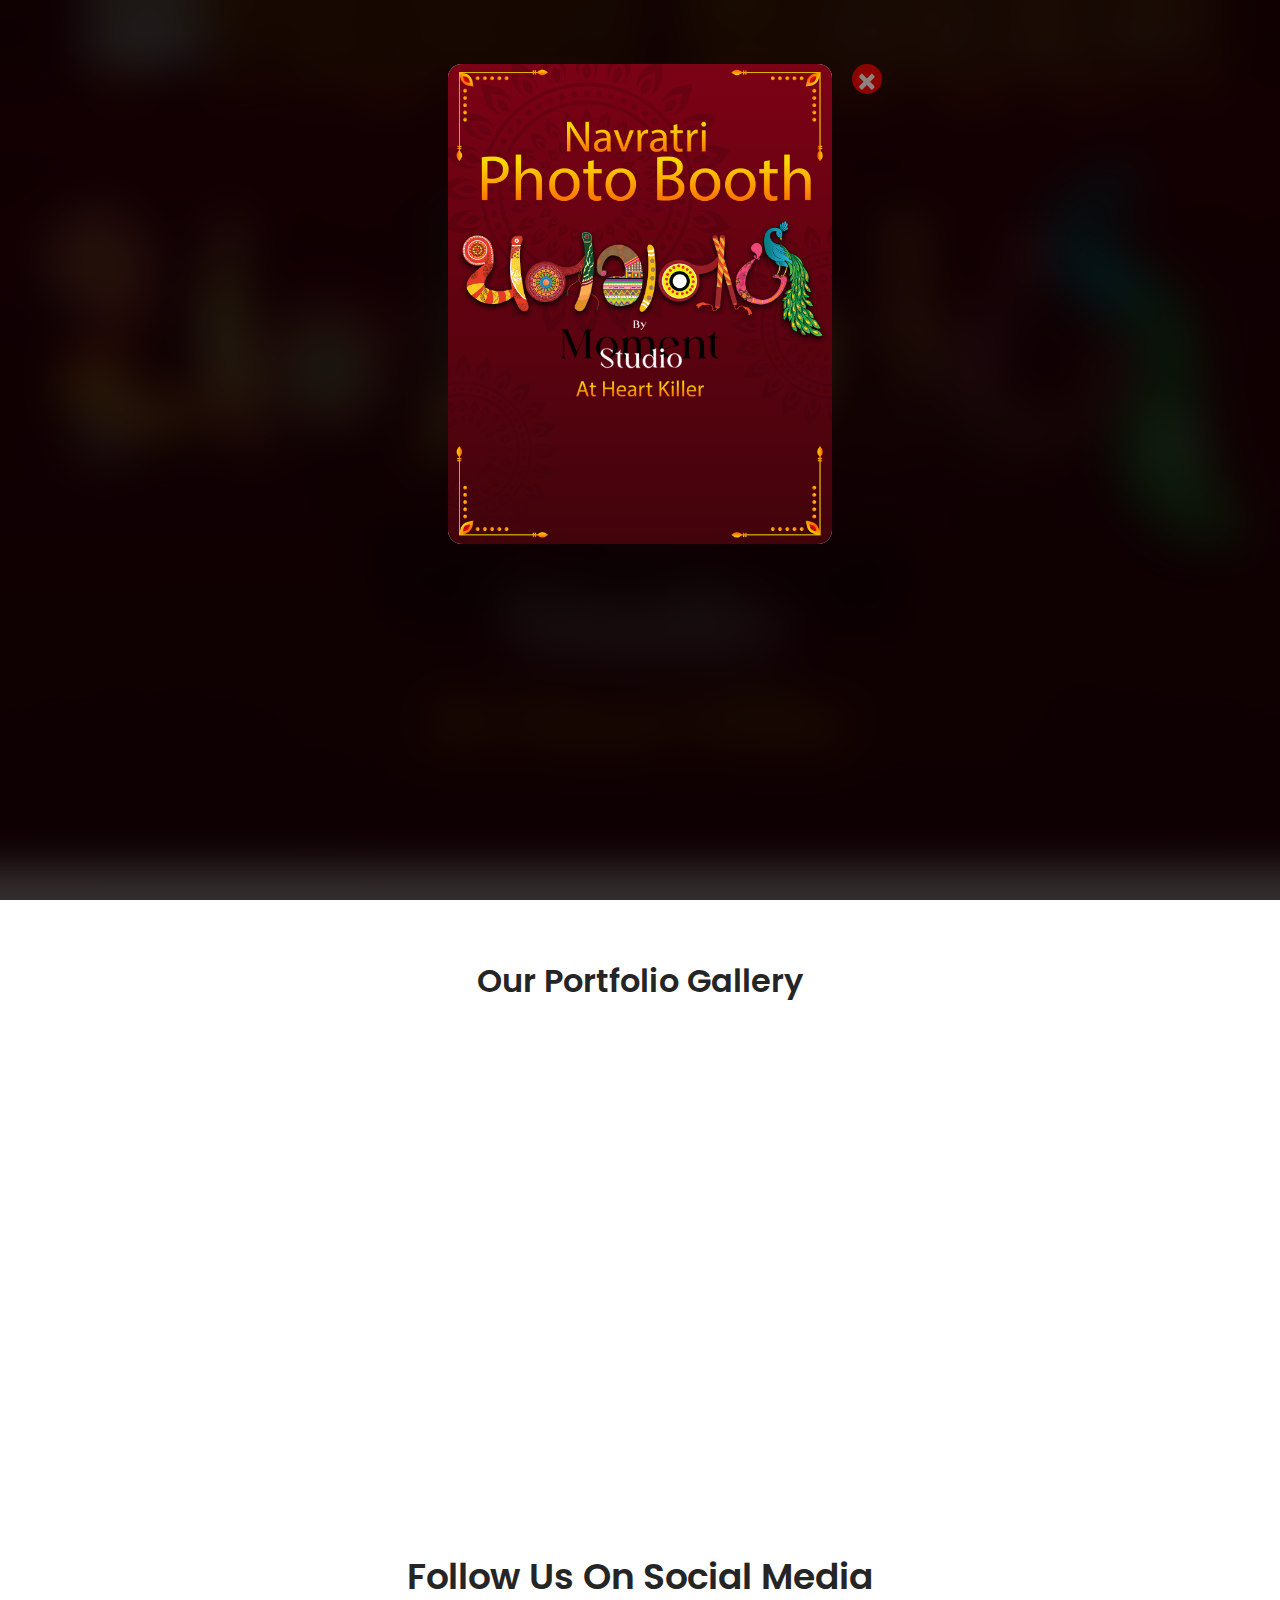
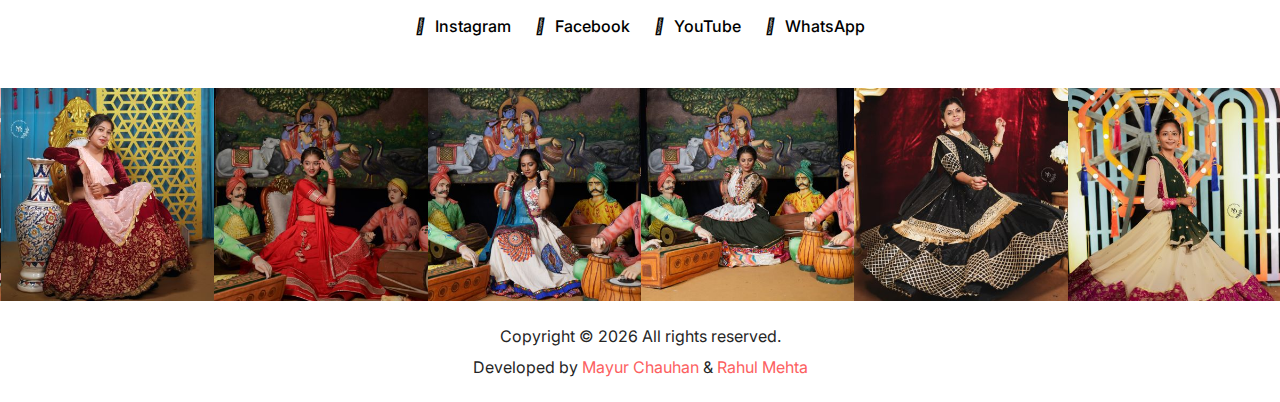
<file: index.html>
<!DOCTYPE html>
<html lang="en">

<head>
    <meta charset="UTF-8">
    <meta name="description" content="Moment Studio - Premier Thanganat Navaratri Photobooth in Anand. Capture your beautiful moments with our professional photography services.">
    <meta name="keywords" content="Thanganat Navaratri Photobooth, Moment Studio Anand, Photo Studio in Anand, Heart Killer Best Photobooth, photography, Anand events, Navaratri">
    <meta name="author" content="Mayur Chauhan">
    <meta http-equiv="X-UA-Compatible" content="IE=edge">
    <meta name="viewport" content="width=device-width, initial-scale=1, shrink-to-fit=no">
    <link rel="canonical" href="https://momentstudio11.com">
    <meta name="robots" content="index, follow">

    <!-- Title -->
    <title>Moment Studio - Thanganat Navaratri Photobooth in Anand</title>

    <!-- Favicon -->
    <link rel="shortcut icon" href="img/core-img/favicon.ico" type="image/x-icon">

    <!-- Stylesheet -->
    <link rel="stylesheet" href="style.css">

    <!-- Font Awesome icons -->
    <link rel="stylesheet" href="https://cdnjs.cloudflare.com/ajax/libs/font-awesome/6.6.0/css/all.min.css"
        integrity="sha512-Kc323vGBEqzTmouAECnVceyQqyqdsSiqLQISBL29aUW4U/M7pSPA/gEUZQqv1cwx4OnYxTxve5UMg5GT6L4JJg=="
        crossorigin="anonymous" referrerpolicy="no-referrer" />

    <!-- Open Graph meta tags for social sharing -->
    <meta property="og:title" content="Moment Studio - Thanganat Navaratri Photobooth in Anand">
    <meta property="og:description" content="Capture your beautiful moments at Moment Studio, your premier choice for Thanganat Navaratri Photobooth in Anand.">
    <meta property="og:image" content="img/core-img/logo.png"> 
    <meta property="og:url" content="https://momentstudio11.com">
    <meta property="og:type" content="website">
    
    <!-- Twitter Card meta tags -->
    <meta name="twitter:card" content="summary_large_image">
    <meta name="twitter:title" content="Moment Studio - Thanganat Navaratri Photobooth in Anand">
    <meta name="twitter:description" content="Capture your beautiful moments at Moment Studio, your premier choice for Thanganat Navaratri Photobooth in Anand.">

    <!-- Structured Data -->
    <script type="application/ld+json">
    {
        "@context": "https://schema.org",
        "@type": "Photograph",
        "name": "Moment Studio",
        "description": "Premier Thanganat Navaratri Photobooth in Anand.",
        "url": "https://momentstudio11.com",
        "logo": "https://momentstudio11.com/img/core-img/logo.png",  
        "address": {
            "@type": "Heart Killer Garba Ground",
            "addressLocality": "Anand",
            "addressRegion": "Gujarat",
            "addressCountry": "India"
        },
        "telephone": "+918140236171",  
    }
    </script>

    <!-- Theme Color -->
    <meta name="theme-color" content="#yourColorHex"> <!-- Replace with your theme color -->
</head>



<body>
    <!-- Preloader -->
    <div id="preloader">
        <div class="loader"></div>
    </div>
    <!-- /Preloader -->

    <!-- Top Search Form Area -->
    <!-- <div class="top-search-area">
        <div class="modal fade" id="searchModal" tabindex="-1" role="dialog" aria-hidden="true">
            <div class="modal-dialog modal-dialog-centered" role="document">
                <div class="modal-content">
                    <div class="modal-body">
                        <button type="button" class="btn close-btn" data-dismiss="modal"><i class="ti-close"></i></button>
                        <form action="index.html" method="post">
                            <input type="search" name="top-search-bar" class="form-control" placeholder="Search and hit enter...">
                            <button type="submit">Search</button>
                        </form> 
                    </div>
                </div>
            </div>
        </div>
    </div> -->
    <div class="popup" id="popup">
        <div class="popup-content">
            <span class="close" id="closePopup">&times;</span>
            <img src="img/bg-img/thanganat.jpg" alt="Popup Image">
            <!-- <p>Price</p> -->
        </div>
    </div>


    <!-- Header Area Start -->
    <header class="header-area">
        <!-- Main Header Start -->
        <div class="main-header-area">
            <div class="classy-nav-container breakpoint-off">
                <div class="container">
                    <!-- Classy Menu -->
                    <nav class="classy-navbar justify-content-between" id="alimeNav">

                        <!-- Logo -->
                        <a class="nav-brand" href="/"><img src="./img/core-img/logo.png" alt=""></a>

                        <!-- Navbar Toggler -->
                        <div class="classy-navbar-toggler">
                            <span class="navbarToggler"><span></span><span></span><span></span></span>
                        </div>

                        <!-- Menu -->
                        <div class="classy-menu">
                            <!-- Menu Close Button -->
                            <div class="classycloseIcon">
                                <div class="cross-wrap"><span class="top"></span><span class="bottom"></span></div>
                            </div>
                            <!-- Nav Start -->
                            <div class="classynav">
                                <ul id="nav">
                                    <li class="active"><a href="/">Home</a></li>
                                    <!-- <li><a href="#">Pages</a>
                                        <ul class="dropdown">
                                            <li><a href="./index.html">- Home</a></li>
                                            <li><a href="/about">- About</a></li>
                                            <li><a href="./gallery.html">- Gallery</a></li>
                                            <li><a href="./blog.html">- Blog</a></li>
                                            <li><a href="./single-blog.html">- Blog Details</a></li>
                                            <li><a href="./contact.html">- Contact</a></li>
                                            <li><a href="#">- Dropdown</a>
                                                <ul class="dropdown">
                                                    <li><a href="#">- Dropdown Item</a></li>
                                                    <li><a href="#">- Dropdown Item</a></li>
                                                    <li><a href="#">- Dropdown Item</a></li>
                                                    <li><a href="#">- Dropdown Item</a></li>
                                                </ul>
                                            </li>
                                        </ul>
                                    </li> -->
                                    <li><a href="/about">About</a></li>
                                    <li><a href="/gallery">Gallery</a></li>
                                    <li><a href="/contact">Contact</a></li>
                                </ul>


                            </div>
                            <!-- Nav End -->
                        </div>
                    </nav>
                </div>
            </div>
        </div>
    </header>
    <!-- Header Area End -->

    <!-- Welcome Area Start -->
    <section class="welcome-area">
        <div class="welcome-slides owl-carousel">

            <!-- Single Slide -->
            <div class="single-welcome-slide bg-img bg-overlay" id="welcome-slide">
                <div class="container h-100">
                    <div class="row h-100 justify-content-center align-items-center">
                        <div class="hero-btn-group button-grp" data-animation="bounceInDown" data-delay="20ms">
                            <a href="#pricing" class="btn alime-btn mb-3 mb-sm-0 mr-4">View Pricing</a>
                        </div>
                    </div>
                </div>
            </div>


            <!-- Single Slide -->
            <div class="single-welcome-slide bg-img bg-overlay" style="background-image: url(img/bg-img/slide1.jpg);">
                <div class="container h-100">
                    <div class="row h-100 align-items-center">
                        <!-- Welcome Text -->
                        <div class="col-12 col-lg-8 col-xl-6">
                            <div class="welcome-text">
                                <h2 data-animation="bounceInDown" data-delay="50ms">Welcome to <br>Moment Studio</h2>
                                <p data-animation="bounceInDown" data-delay="20ms">At Moment Studio, we bring your
                                    vision to life with photography and videography, capturing unique moments
                                    with artistic flair and a fresh perspective.
                                </p>

                                <div class="hero-btn-group" data-animation="bounceInDown" data-delay="20ms">
                                    <a href="/contact" class="btn alime-btn mb-3 mb-sm-0 mr-4">Contact Us</a>
                                    <a class="hero-mail-contact"
                                        href="mailto:momentstudioo11@gmail.com">momentstudioo11@gmail.com</a>
                                </div>
                            </div>
                        </div>
                    </div>
                </div>
            </div>




        </div>
    </section>
    <!-- Welcome Area End -->

    <!-- Gallery Area Start -->
    <div class="alime-portfolio-area section-padding-80 clearfix">
        <div class="container-fluid">
            <!-- <div class="row">
                <div class="col-12">
                     <div class="alime-projects-menu">
                        <div class="portfolio-menu text-center">
                            <button class="btn active" data-filter="*">All</button>
                            <button class="btn" data-filter=".human">Human</button>
                            <button class="btn" data-filter=".nature">Nature</button>
                            <button class="btn" data-filter=".country">Country</button>
                            <button class="btn" data-filter=".video">Video</button>
                        </div>
                    </div> 
                </div>
            </div> -->
            <div class="row">
                <div class="col-12 text-center mb-4">
                    <h2>Our Portfolio Gallery</h2>
                </div>
            </div>

            <div class="row alime-portfolio">
                <!-- Single Gallery Item -->
                <div class="col-12 col-sm-6 col-lg-3 single_gallery_item nature mb-30 wow fadeInUp"
                    data-wow-delay="100ms">
                    <div class="single-portfolio-content">
                        <img src="img/gallery-images/1.jpg" alt="">
                        <div class="hover-content">
                            <a href="img/gallery-images/1.jpg" class="portfolio-img">+</a>
                        </div>
                    </div>
                </div>

                <!-- Single Gallery Item -->
                <div class="col-12 col-sm-6 col-lg-3 single_gallery_item nature mb-30 wow fadeInUp"
                    data-wow-delay="100ms">
                    <div class="single-portfolio-content">
                        <img src="img/gallery-images/5.JPG" alt="">
                        <div class="hover-content">
                            <a href="img/gallery-images/5.JPG" class="portfolio-img">+</a>
                        </div>
                    </div>
                </div>

                <!-- Single Gallery Item -->
                <div class="col-12 col-sm-6 col-lg-3 single_gallery_item video human mb-30 wow fadeInUp"
                    data-wow-delay="300ms">
                    <div class="single-portfolio-content">
                        <img src="img/gallery-images/2.JPG" alt="">
                        <div class="hover-content">
                            <a href="img/gallery-images/2.JPG" class="portfolio-img">+</a>
                        </div>
                    </div>
                </div>

                <!-- Single Gallery Item -->
                <div class="col-12 col-sm-6 col-lg-3 single_gallery_item country mb-30 wow fadeInUp"
                    data-wow-delay="500ms">
                    <div class="single-portfolio-content">
                        <img src="img/gallery-images/3.JPG" alt="">
                        <div class="hover-content">
                            <a href="img/gallery-images/3.JPG" class="portfolio-img">+</a>
                        </div>
                    </div>
                </div>

                <!-- Single Gallery Item -->
                <div class="col-12 col-sm-6 col-lg-3 single_gallery_item human mb-30 wow fadeInUp"
                    data-wow-delay="700ms">
                    <div class="single-portfolio-content">
                        <img src="img/gallery-images/4.JPG" alt="">
                        <div class="hover-content">
                            <a href="img/gallery-images/4.JPG" class="portfolio-img">+</a>
                        </div>
                    </div>
                </div>

                

                <!-- <div class="col-12 col-sm-6 col-lg-3 single_gallery_item video country mb-30 wow fadeInUp"
                    data-wow-delay="300ms">
                    <div class="single-portfolio-content">
                        <img src="img/gallery-images/6.jpg" alt="">
                        <div class="hover-content">
                            <a href="img/gallery-images/6.jpg" class="portfolio-img">+</a>
                        </div>
                    </div>
                </div>

                <div class="col-12 col-sm-6 col-lg-3 single_gallery_item human mb-30 wow fadeInUp"
                    data-wow-delay="500ms">
                    <div class="single-portfolio-content">
                        <img src="img/bg-img/10.jpg" alt="">
                        <div class="hover-content">
                            <a href="img/bg-img/10.jpg" class="portfolio-img">+</a>
                        </div>
                    </div>
                </div>

                <div class="col-12 col-sm-6 col-lg-3 single_gallery_item nature mb-30 wow fadeInUp"
                    data-wow-delay="700ms">
                    <div class="single-portfolio-content">
                        <img src="img/bg-img/9.jpg" alt="">
                        <div class="hover-content">
                            <a href="img/bg-img/9.jpg" class="portfolio-img">+</a>
                        </div>
                    </div>
                </div>

                <div class="col-12 col-sm-6 col-lg-6 single_gallery_item video country mb-30 wow fadeInUp"
                    data-wow-delay="100ms">
                    <div class="single-portfolio-content">
                        <img src="img/bg-img/36.jpg" alt="">
                        <div class="hover-content">
                            <a href="img/bg-img/36.jpg" class="portfolio-img">+</a>
                        </div>
                    </div>
                </div>

                <div class="col-12 col-sm-6 col-lg-3 single_gallery_item human mb-30 wow fadeInUp"
                    data-wow-delay="300ms">
                    <div class="single-portfolio-content">
                        <img src="img/bg-img/37.jpg" alt="">
                        <div class="hover-content">
                            <a href="img/bg-img/37.jpg" class="portfolio-img">+</a>
                        </div>
                    </div>
                </div>

                <div class="col-12 col-sm-6 col-lg-3 single_gallery_item country mb-30 wow fadeInUp"
                    data-wow-delay="500ms">
                    <div class="single-portfolio-content">
                        <img src="img/bg-img/5.jpg" alt="">
                        <div class="hover-content">
                            <a href="img/bg-img/5.jpg" class="portfolio-img">+</a>
                        </div>
                    </div>
                </div>  -->
            </div>

            <div class="row">
                <div class="col-12 text-center wow fadeInUp" data-wow-delay="700ms">
                    <a href="/gallery/" class="btn alime-btn btn-2 mt-15">View More</a>
                </div>
            </div>
        </div>
    </div>
    <!-- Gallery Area End -->

    <!-- Follow Area Start -->
    <section class="follow-area clearfix">
        <div class="container">
            <div class="row">
                <div class="col-12">
                    <div class="section-heading text-center">
                        <h2>Follow Us on Social Media</h2>
                        <div class="social-icons">
                            <a href="https://www.instagram.com/moment_studio_11/" target="_blank" class="instagram">
                                <i class="fa-brands fa-instagram"></i> Instagram
                            </a>
                            <a href="https://www.facebook.com/share/tXroJAEZX4zWcEqV/?mibextid=qi2Omg" target="_blank" class="facebook">
                                <i class="fa-brands fa-facebook"></i> Facebook
                            </a>
                            <a href="https://www.youtube.com/@Momentstudio11" target="_blank" class="youtube">
                                <i class="fa-brands fa-youtube"></i> YouTube
                            </a>
                            <a href="https://wa.me/+918140236171?text=Hello%20Moment%20Studio" target="_blank"
                                class="whatsapp">
                                <i class="fa-brands fa-whatsapp"></i> WhatsApp
                            </a>
                        </div>
                    </div>
                </div>
            </div>
        </div>

        <!-- Instagram Feed Area -->
        <div class="instragram-feed-area owl-carousel">
            <!-- Single Instagram Item -->
            <div class="single-instagram-item">
                <img src="img/scroll-section-img/1.jpg" alt="">
                <!-- <div class="instagram-hover-content text-center d-flex align-items-center justify-content-center">
                    <a href="#">
                        <i class="ti-instagram" aria-hidden="true"></i>
                        <span>Alime_photographer</span>
                    </a>
                </div> -->
            </div>
            <!-- Single Instagram Item -->
            <div class="single-instagram-item">
                <img src="img/scroll-section-img/2.JPG" alt="">
                <!-- <div class="instagram-hover-content text-center d-flex align-items-center justify-content-center">
                    <a href="#">
                        <i class="ti-instagram" aria-hidden="true"></i>
                        <span>Alime_photographer</span>
                    </a>
                </div> -->
            </div>
            <!-- Single Instagram Item -->
            <div class="single-instagram-item">
                <img src="img/scroll-section-img/3.JPG" alt="">
                <!-- <div class="instagram-hover-content text-center d-flex align-items-center justify-content-center">
                    <a href="#">
                        <i class="ti-instagram" aria-hidden="true"></i>
                        <span>Alime_photographer</span>
                    </a>
                </div> -->
            </div>
            <!-- Single Instagram Item -->
            <div class="single-instagram-item">
                <img src="img/scroll-section-img/4.JPG" alt="">
                <!-- <div class="instagram-hover-content text-center d-flex align-items-center justify-content-center">
                    <a href="#">
                        <i class="ti-instagram" aria-hidden="true"></i>
                        <span>Alime_photographer</span>
                    </a>
                </div> -->
            </div>
            <!-- Single Instagram Item -->
            <div class="single-instagram-item">
                <img src="img/scroll-section-img/5.JPG" alt="">
                <!-- <div class="instagram-hover-content text-center d-flex align-items-center justify-content-center">
                    <a href="#">
                        <i class="ti-instagram" aria-hidden="true"></i>
                        <span>Alime_photographer</span>
                    </a>
                </div> -->
            </div>
            <!-- Single Instagram Item -->
            <div class="single-instagram-item">
                <img src="img/scroll-section-img/6.jpg" alt="">
                <!-- <div class="instagram-hover-content text-center d-flex align-items-center justify-content-center">
                    <a href="#">
                        <i class="ti-instagram" aria-hidden="true"></i>
                        <span>Alime_photographer</span>
                    </a>
                </div> -->
            </div>
        </div>
    </section>
    <!-- Follow Area End -->

    <!-- Footer Area Start -->
    <footer class="footer-area">
        <div class="container">
            <div class="row flex align-items-center justify-content-center">
                <!-- <div class="col-12"> -->
                <div class="footer-content d-flex align-items-center justify-content-between">
                    <!-- Copywrite Text -->
                    <div class="copywrite-text text-center padd">
                        <p>
                            Copyright &copy;
                            <script>document.write(new Date().getFullYear());</script> All rights reserved. <br>
                            Developed by <a href="https://www.mayurportfolio.tech/" target="_blank">Mayur Chauhan</a>
                                & <a href="https://wa.me/+919428162471?text=Hello" target="_blank">Rahul Mehta</a>
                        </p>
                    </div>
                </div>
            </div>
        </div>
    </footer>
    <!-- Footer Area End -->

    <!-- **** All JS Files ***** -->
    <script src="js/showpopup.js"></script>
    <!-- jQuery 2.2.4 -->
    <script src="js/jquery.min.js"></script>
    <!-- Popper -->
    <script src="js/popper.min.js"></script>
    <!-- Bootstrap -->
    <script src="js/bootstrap.min.js"></script>
    <!-- All Plugins -->
    <script src="js/alime.bundle.js"></script>
    <!-- Active -->
    <script src="js/default-assets/active.js"></script>
</body>

</html>
</file>
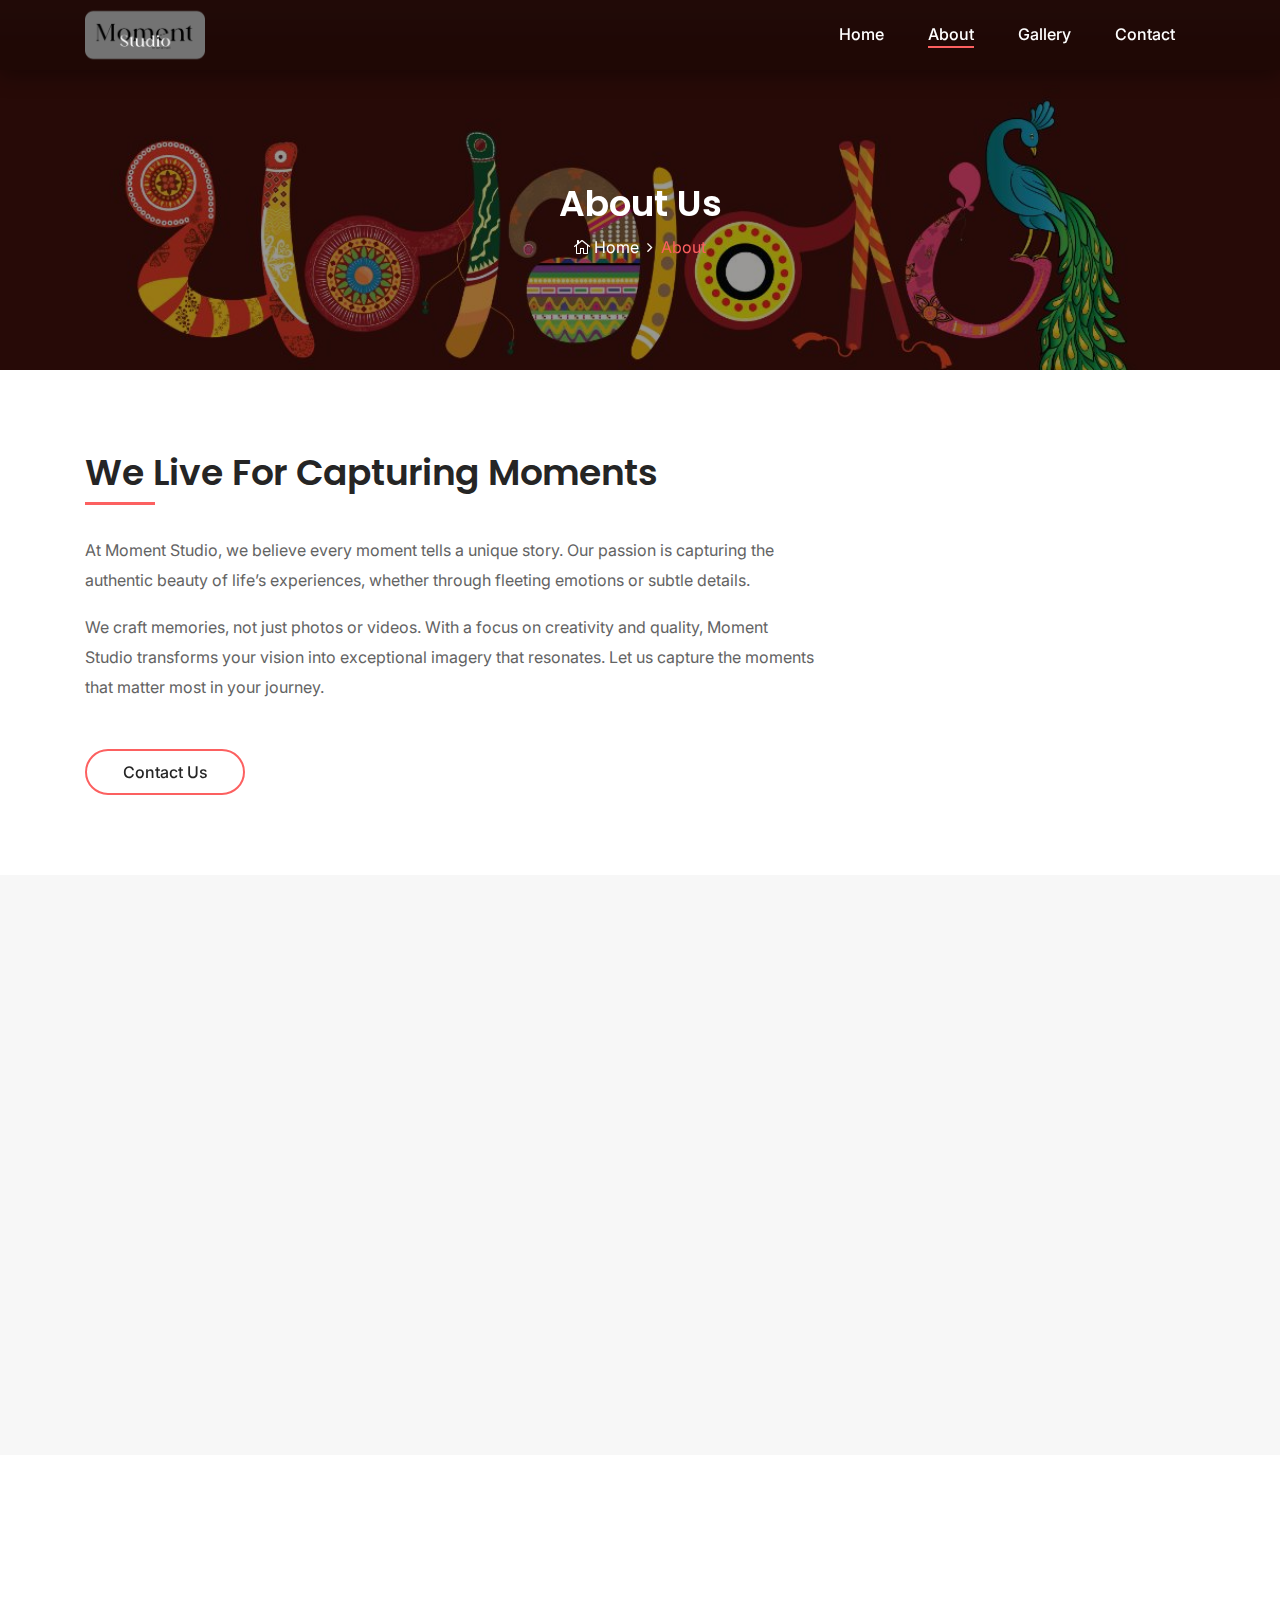
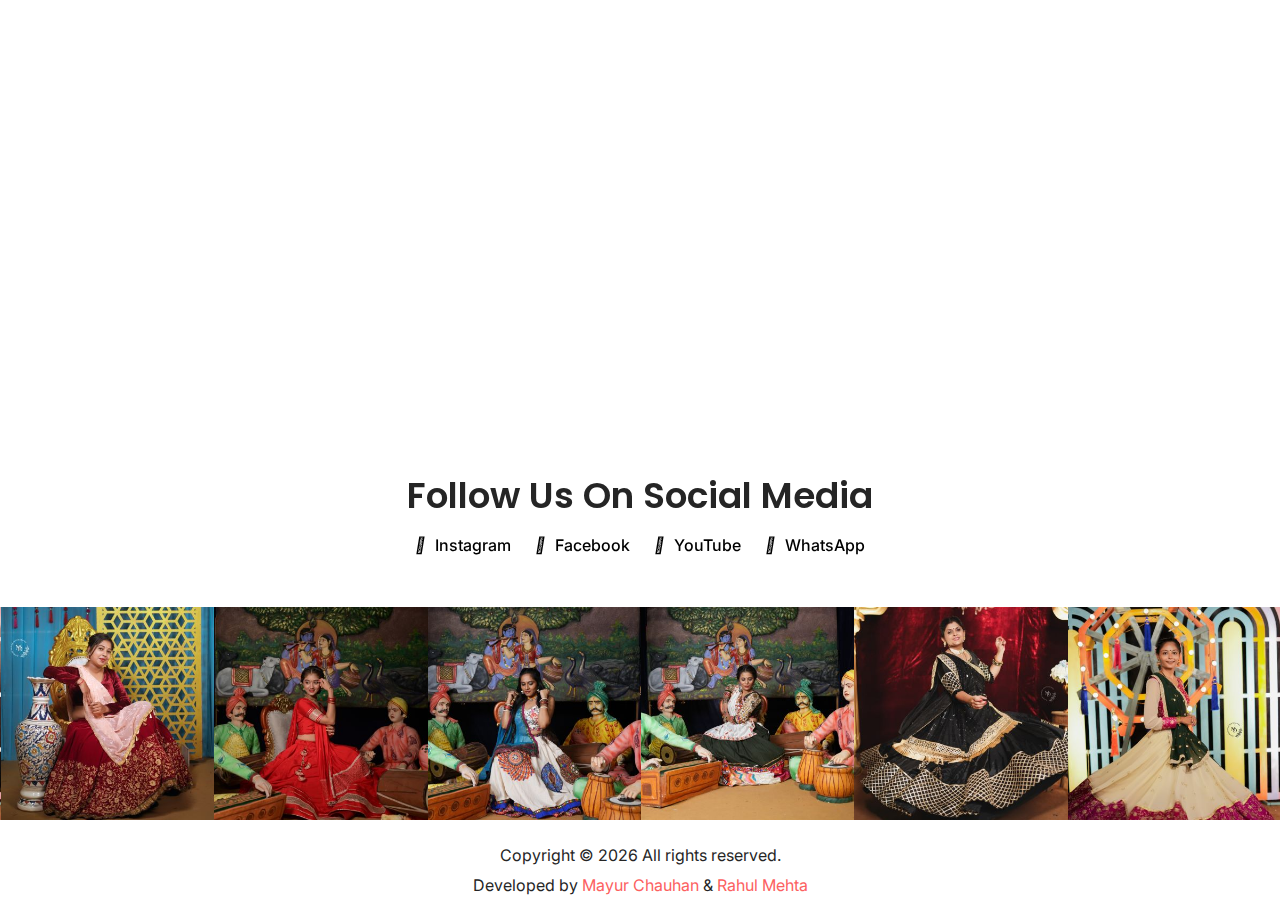
<file: about/index.html>
<!DOCTYPE html>
<html lang="en">

<head>
    <meta charset="UTF-8">
    <meta name="description"
        content="Learn more about Moment Studio, your premier Thanganat Navaratri Photobooth in Anand. Discover our passion for capturing beautiful moments.">
    <meta name="keywords"
        content="About Moment Studio, Thanganat Navaratri Photobooth, Photography Anand, Moment Studio Anand">
    <meta name="author" content="Mayur Chauhan">
    <meta http-equiv="X-UA-Compatible" content="IE=edge">
    <meta name="viewport" content="width=device-width, initial-scale=1, shrink-to-fit=no">
    <link rel="canonical" href="https://momentstudio11.com/about">
    <meta name="robots" content="index, follow">

    <!-- Title -->
    <title>About Moment Studio - Thanganat Navaratri Photobooth in Anand</title>

    <!-- Favicon -->
    <link rel="shortcut icon" href="/img/core-img/favicon.ico" type="image/x-icon">

    <!-- Stylesheet -->
    <link rel="stylesheet" href="/style.css">

    <!-- Font Awesome icons -->
    <link rel="stylesheet" href="https://cdnjs.cloudflare.com/ajax/libs/font-awesome/6.6.0/css/all.min.css"
        integrity="sha512-Kc323vGBEqzTmouAECnVceyQqyqdsSiqLQISBL29aUW4U/M7pSPA/gEUZQqv1cwx4OnYxTxve5UMg5GT6L4JJg=="
        crossorigin="anonymous" referrerpolicy="no-referrer" />

    <!-- Open Graph meta tags for social sharing -->
    <meta property="og:title" content="About Moment Studio - Thanganat Navaratri Photobooth in Anand">
    <meta property="og:description"
        content="Learn more about Moment Studio and our passion for capturing beautiful moments.">
    <meta property="og:image" content="img/core-img/logo.png">
    <meta property="og:url" content="https://momentstudio11.com/about">
    <meta property="og:type" content="website">

    <!-- Twitter Card meta tags -->
    <meta name="twitter:card" content="summary_large_image">
    <meta name="twitter:title" content="About Moment Studio - Thanganat Navaratri Photobooth in Anand">
    <meta name="twitter:description"
        content="Discover our story and commitment to providing exceptional photography services.">

    <!-- Structured Data -->
    <script type="application/ld+json">
    {
        "@context": "https://schema.org",
        "@type": "Organization",
        "name": "Moment Studio",
        "url": "https://momentstudio11.com/about",
        "logo": "https://momentstudio11.com/img/core-img/logo.png",
        "description": "Premier Thanganat Navaratri Photobooth in Anand.",
    }
    </script>
</head>


<body>
    <!-- Preloader -->
    <div id="preloader">
        <div class="loader"></div>
    </div>
    <!-- /Preloader -->

    <!-- Top Search Form Area -->
    <!-- <div class="top-search-area">
        <div class="modal fade" id="searchModal" tabindex="-1" role="dialog" aria-hidden="true">
            <div class="modal-dialog modal-dialog-centered" role="document">
                <div class="modal-content">
                    <div class="modal-body">
                        <button type="button" class="btn close-btn" data-dismiss="modal"><i class="ti-close"></i></button>
                        <form action="index.html" method="post">
                            <input type="search" name="top-search-bar" class="form-control" placeholder="Search and hit enter...">
                            <button type="submit">Search</button>
                        </form>
                    </div>
                </div>
            </div>
        </div>
    </div> -->

    <!-- Header Area Start -->
    <header class="header-area">
        <!-- Main Header Start -->
        <div class="main-header-area">
            <div class="classy-nav-container breakpoint-off">
                <div class="container">
                    <!-- Classy Menu -->
                    <nav class="classy-navbar justify-content-between" id="alimeNav">

                        <!-- Logo -->
                        <a class="nav-brand" href="/"><img src="/img/core-img/logo.png" alt=""></a>

                        <!-- Navbar Toggler -->
                        <div class="classy-navbar-toggler">
                            <span class="navbarToggler"><span></span><span></span><span></span></span>
                        </div>

                        <!-- Menu -->
                        <div class="classy-menu">
                            <!-- Menu Close Button -->
                            <div class="classycloseIcon">
                                <div class="cross-wrap"><span class="top"></span><span class="bottom"></span></div>
                            </div>
                            <!-- Nav Start -->
                            <div class="classynav">
                                <ul id="nav">
                                    <li><a href="/">Home</a></li>
                                    <li class="active"><a href="#">About</a></li>
                                    <li><a href="/gallery">Gallery</a></li>
                                    <!-- <li><a href="/blog">Blog</a></li> -->
                                    <li><a href="/contact">Contact</a></li>
                                </ul>


                            </div>
                            <!-- Nav End -->
                        </div>
                    </nav>
                </div>
            </div>
        </div>
    </header>
    <!-- Header Area End -->

    <!-- Breadcrumb Area Start -->
    <section class="breadcrumb-area bg-img bg-overlay jarallax"
        style="background-image: url(/img/bg-img/cover2.jpg); background-size: contain;">
        <div class="container h-100">
            <div class="row h-100 align-items-center">
                <div class="col-12">
                    <div class="breadcrumb-content text-center">
                        <h2 class="page-title">About Us</h2>
                        <nav aria-label="breadcrumb">
                            <ol class="breadcrumb justify-content-center">
                                <li class="breadcrumb-item"><a href="/"><i class="icon_house_alt"></i> Home</a></li>
                                <li class="breadcrumb-item active" aria-current="page">About</li>
                            </ol>
                        </nav>
                    </div>
                </div>
            </div>
        </div>
    </section>
    <!-- Breadcrumb Area End -->

    <!-- About Us Area Start -->
    <div class="about-us-area section-padding-80-0 clearfix">
        <div class="container">
            <div class="row align-items-center">
                <div class="col-12 col-lg-8">
                    <div class="about-us-content mb-80">
                        <h3 class="wow fadeInUp" data-wow-delay="100ms">We Live For Capturing Moments</h3>
                        <div class="line wow fadeInUp" data-wow-delay="200ms"></div>
                        <p class="wow fadeInUp" data-wow-delay="300ms">At Moment Studio, we believe every moment tells a
                            unique story. Our passion is capturing the authentic beauty of life’s experiences, whether
                            through fleeting emotions or subtle details.</p>
                        <p class="wow fadeInUp" data-wow-delay="400ms">We craft memories, not just photos or videos.
                            With a focus on creativity and quality, Moment Studio transforms your vision into
                            exceptional imagery that resonates. Let us capture the moments that matter most in your
                            journey.</p>
                        <a class="btn alime-btn btn-2 mt-30 wow fadeInUp" data-wow-delay="500ms"
                            href="/contact/">Contact Us</a>
                    </div>
                </div>
                <!-- <div class="col-12 col-lg-6">
                    <div class="about-video-area mb-80 wow fadeInUp" data-wow-delay="100ms">
                        <img src="/img/bg-img/17.jpg" alt="">
                        <div class="video-icon">
                            <a href="https://www.youtube.com/watch?v=sSakBz_eYzQ" class="video-play-btn"><i
                                    class="arrow_triangle-right"></i></a>
                        </div>
                    </div>
                </div> -->
            </div>
        </div>
    </div>
    <!-- About Us Area End -->

    <!-- Why Choose Us Area Start -->
    <section class="why-choose-us-area bg-gray section-padding-80-0 clearfix">
        <div class="container">
            <div class="row">
                <div class="col-12">
                    <div class="section-heading text-center wow fadeInUp" data-wow-delay="100ms">
                        <h2>Why Choose Us</h2>
                    </div>
                </div>
            </div>

            <div class="row">
                <!-- Single Why Choose Area -->
                <div class="col-md-6 col-lg-4">
                    <div class="why-choose-us-content text-center mb-80 wow fadeInUp" data-wow-delay="100ms">
                        <div class="chosse-us-icon">
                            <i class="fa fa-film" aria-hidden="true"></i>
                        </div>
                        <h4>High Quality Images</h4>
                        <p>At Moment Studio, we focus on delivering high-quality images that capture vibrant colors and
                            stunning details, ensuring each visual evokes genuine emotions.</p>
                    </div>
                </div>

                <!-- Single Why Choose Area -->
                <div class="col-md-6 col-lg-4">
                    <div class="why-choose-us-content text-center mb-80 wow fadeInUp" data-wow-delay="300ms">
                        <div class="chosse-us-icon">
                            <i class="fa fa-pencil" aria-hidden="true"></i>
                        </div>
                        <h4>Abundant Experience</h4>
                        <p>With years of industry experience, our team understands how to tailor our approach to meet
                            your unique needs, consistently delivering professional results.</p>
                    </div>
                </div>

                <!-- Single Why Choose Area -->
                <div class="col-md-6 col-lg-4">
                    <div class="why-choose-us-content text-center mb-80 wow fadeInUp" data-wow-delay="500ms">
                        <div class="chosse-us-icon">
                            <i class="fa fa-camera" aria-hidden="true"></i>
                        </div>
                        <h4>Modern Equipments</h4>
                        <p>We utilize state-of-the-art equipment to ensure the highest production standards. Our modern
                            tools combine artistry and technology, creating visuals that last.</p>
                    </div>
                </div>
            </div>
        </div>
    </section>
    <!-- Why Choose  us Area End -->

    <!-- Our Team Area Start -->
    <section class="our-team-area section-padding-80-50">
        <div class="container">
            <div class="row justify-content-center">
                <div class="col-12">
                    <div class="section-heading text-center wow fadeInUp" data-wow-delay="100ms">
                        <h2>Our Founder</h2>
                    </div>
                </div>
                <div class="align-self-center col-md-6 col-xl-3">
                    <div class="team-content-area text-center mb-30 wow fadeInUp" data-wow-delay="100ms">
                        <div class="member-thumb">
                            <img src="/img/bg-img/keyurpatel.jpg" alt="">
                        </div>
                        <h5>Keyur Patel</h5>
                        <span></span>
                        <div class="member-social-info">
                            <a href="https://www.instagram.com/patel_01171/" target="_blank"><i
                                    class="fa-brands fa-instagram"></i></a>
                            <a href="https://wa.me/+918140236171" target="_blank"><i
                                    class="fa-brands fa-whatsapp"></i></a>

                        </div>
                    </div>
                </div>
            </div>

            <!-- <div class="row">
                <div class="col-md-6 col-xl-3">
                    <div class="team-content-area text-center mb-30 wow fadeInUp" data-wow-delay="100ms">
                        <div class="member-thumb">
                            <img src="/img/bg-img/19.jpg" alt="">
                        </div>
                        <h5>Andrew Dean</h5>
                        <span>Photographer</span>
                        <div class="member-social-info">
                            <a href="#"><i class="ti-facebook"></i></a>
                            <a href="#"><i class="ti-twitter-alt"></i></a>
                            <a href="#"><i class="ti-linkedin"></i></a>
                            <a href="#"><i class="ti-pinterest"></i></a>
                        </div>
                    </div>
                </div>

                <div class="col-md-6 col-xl-3">
                    <div class="team-content-area text-center mb-30 wow fadeInUp" data-wow-delay="300ms">
                        <div class="member-thumb">
                            <img src="/img/bg-img/20.jpg" alt="">
                        </div>
                        <h5>Tommy Kim</h5>
                        <span>Photographer</span>
                        <div class="member-social-info">
                            <a href="#"><i class="ti-facebook"></i></a>
                            <a href="#"><i class="ti-twitter-alt"></i></a>
                            <a href="#"><i class="ti-linkedin"></i></a>
                            <a href="#"><i class="ti-pinterest"></i></a>
                        </div>
                    </div>
                </div>

                <div class="col-md-6 col-xl-3">
                    <div class="team-content-area text-center mb-30 wow fadeInUp" data-wow-delay="500ms">
                        <div class="member-thumb">
                            <img src="/img/bg-img/21.jpg" alt="">
                        </div>
                        <h5>Max McCormick</h5>
                        <span>Photographer</span>
                        <div class="member-social-info">
                            <a href="#"><i class="ti-facebook"></i></a>
                            <a href="#"><i class="ti-twitter-alt"></i></a>
                            <a href="#"><i class="ti-linkedin"></i></a>
                            <a href="#"><i class="ti-pinterest"></i></a>
                        </div>
                    </div>
                </div>

                
                <div class="col-md-6 col-xl-3">
                    <div class="team-content-area text-center mb-30 wow fadeInUp" data-wow-delay="700ms">
                        <div class="member-thumb">
                            <img src="/img/bg-img/22.jpg" alt="">
                        </div>
                        <h5>Robert Ward</h5>
                        <span>Photographer</span>
                        <div class="member-social-info">
                            <a href="#"><i class="ti-facebook"></i></a>
                            <a href="#"><i class="ti-twitter-alt"></i></a>
                            <a href="#"><i class="ti-linkedin"></i></a>
                            <a href="#"><i class="ti-pinterest"></i></a>
                        </div>
                    </div>
                </div>
            </div> -->
        </div>
    </section>
    <!-- Our Team Area End -->

    <!-- Follow Area Start -->
    <section class="follow-area clearfix">
        <div class="container">
            <div class="row">
                <div class="col-12">
                    <div class="section-heading text-center">
                        <h2>Follow Us on Social Media</h2>
                        <div class="social-icons">
                            <a href="https://www.instagram.com/moment_studio_11/" target="_blank" class="instagram">
                                <i class="fa-brands fa-instagram"></i> Instagram
                            </a>
                            <a href="https://www.facebook.com/share/tXroJAEZX4zWcEqV/?mibextid=qi2Omg" target="_blank"
                                class="facebook">
                                <i class="fa-brands fa-facebook"></i> Facebook
                            </a>
                            <a href="https://www.youtube.com/@Momentstudio11" target="_blank" class="youtube">
                                <i class="fa-brands fa-youtube"></i> YouTube
                            </a>
                            <a href="https://wa.me/+918140236171?text=Hello%20Moment%20Studio" target="_blank"
                                class="whatsapp">
                                <i class="fa-brands fa-whatsapp"></i> WhatsApp
                            </a>
                        </div>
                    </div>
                </div>
            </div>
        </div>

        <!-- Instagram Feed Area -->
        <div class="instragram-feed-area owl-carousel">
            <!-- Single Instagram Item -->
            <div class="single-instagram-item">
                <img src="/img/scroll-section-img/1.jpg" alt="">
                <!-- <div class="instagram-hover-content text-center d-flex align-items-center justify-content-center">
                    <a href="#">
                        <i class="ti-instagram" aria-hidden="true"></i>
                        <span>Alime_photographer</span>
                    </a>
                </div> -->
            </div>
            <!-- Single Instagram Item -->
            <div class="single-instagram-item">
                <img src="/img/scroll-section-img/2.JPG" alt="">
                <!-- <div class="instagram-hover-content text-center d-flex align-items-center justify-content-center">
                    <a href="#">
                        <i class="ti-instagram" aria-hidden="true"></i>
                        <span>Alime_photographer</span>
                    </a>
                </div> -->
            </div>
            <!-- Single Instagram Item -->
            <div class="single-instagram-item">
                <img src="/img/scroll-section-img/3.JPG" alt="">
                <!-- <div class="instagram-hover-content text-center d-flex align-items-center justify-content-center">
                    <a href="#">
                        <i class="ti-instagram" aria-hidden="true"></i>
                        <span>Alime_photographer</span>
                    </a>
                </div> -->
            </div>
            <!-- Single Instagram Item -->
            <div class="single-instagram-item">
                <img src="/img/scroll-section-img/4.JPG" alt="">
                <!-- <div class="instagram-hover-content text-center d-flex align-items-center justify-content-center">
                    <a href="#">
                        <i class="ti-instagram" aria-hidden="true"></i>
                        <span>Alime_photographer</span>
                    </a>
                </div> -->
            </div>
            <!-- Single Instagram Item -->
            <div class="single-instagram-item">
                <img src="/img/scroll-section-img/5.JPG" alt="">
                <!-- <div class="instagram-hover-content text-center d-flex align-items-center justify-content-center">
                    <a href="#">
                        <i class="ti-instagram" aria-hidden="true"></i>
                        <span>Alime_photographer</span>
                    </a>
                </div> -->
            </div>
            <!-- Single Instagram Item -->
            <div class="single-instagram-item">
                <img src="/img/scroll-section-img/6.jpg" alt="">
                <!-- <div class="instagram-hover-content text-center d-flex align-items-center justify-content-center">
                    <a href="#">
                        <i class="ti-instagram" aria-hidden="true"></i>
                        <span>Alime_photographer</span>
                    </a>
                </div> -->
            </div>
        </div>
    </section>
    <!-- Follow Area End -->

    <!-- Footer Area Start -->
    <footer class="footer-area">
        <div class="container">
            <div class="row flex align-items-center justify-content-center">
                <!-- <div class="col-12"> -->
                <div class="footer-content d-flex align-items-center justify-content-between">
                    <!-- Copywrite Text -->
                    <div class="copywrite-text text-center padd">
                        <p>
                            Copyright &copy;
                            <script>document.write(new Date().getFullYear());</script> All rights reserved. <br>
                            Developed by <a href="https://www.mayurportfolio.tech/" target="_blank">Mayur Chauhan</a>
                                & <a href="https://wa.me/+919428162471?text=Hello" target="_blank">Rahul Mehta</a>
                        </p>
                    </div>
                </div>
            </div>
        </div>
    </footer>
    <!-- Footer Area End -->

    <!-- **** All JS Files ***** -->
    <!-- jQuery 2.2.4 -->
    <script src="/js/jquery.min.js"></script>
    <!-- Popper -->
    <script src="/js/popper.min.js"></script>
    <!-- Bootstrap -->
    <script src="/js/bootstrap.min.js"></script>
    <!-- All Plugins -->
    <script src="/js/alime.bundle.js"></script>
    <!-- Active -->
    <script src="/js/default-assets/active.js"></script>

</body>

</html>
</file>
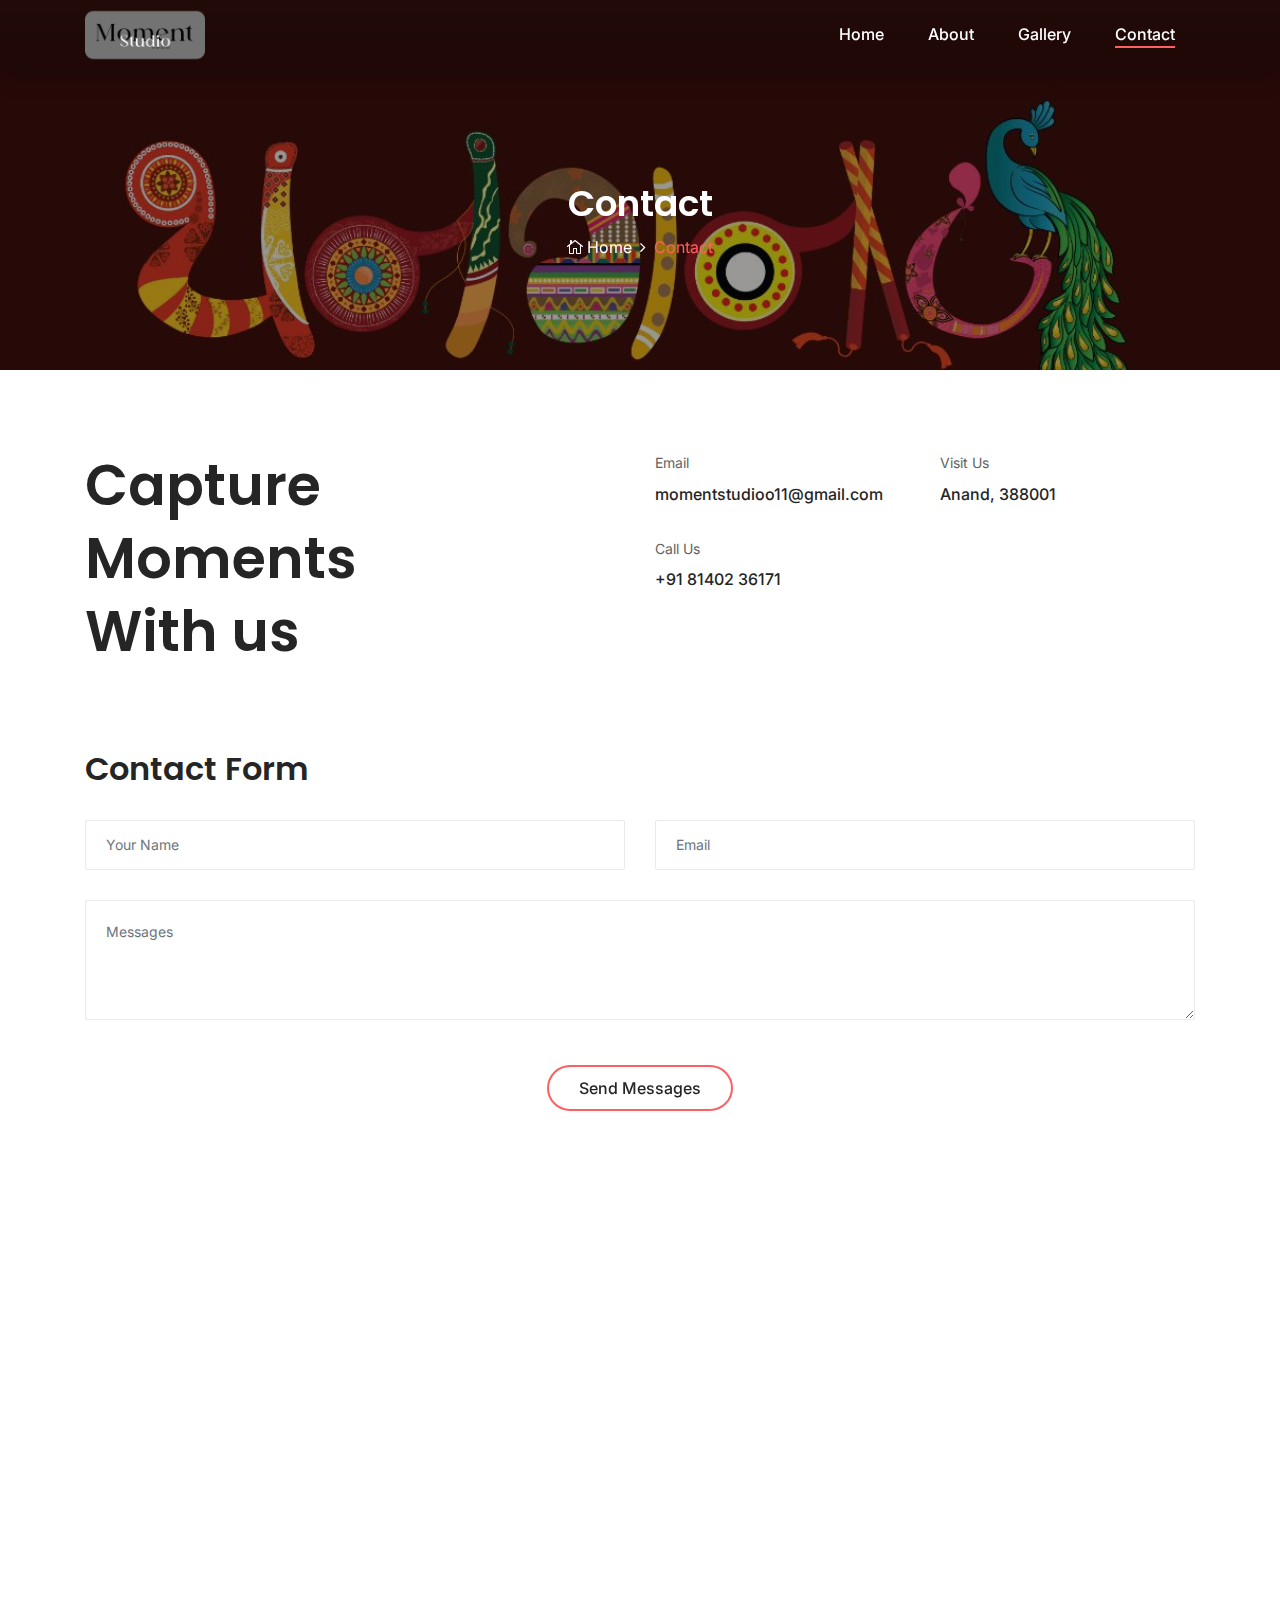
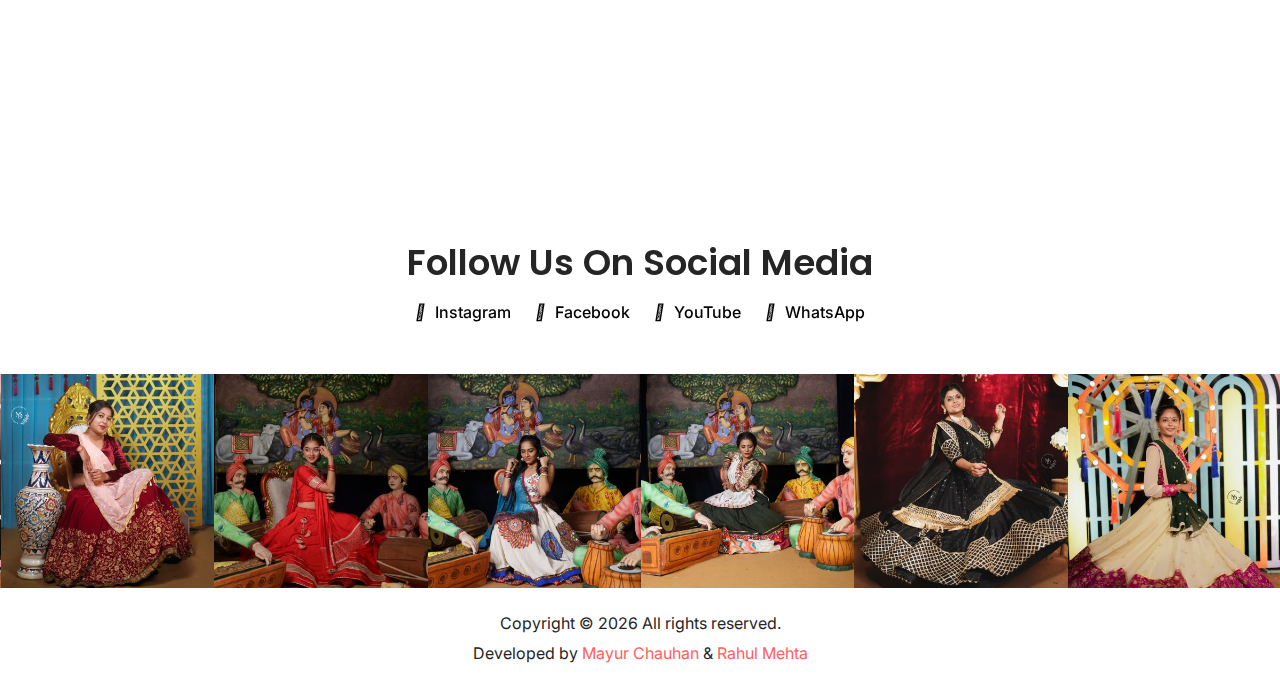
<file: contact/index.html>
<!DOCTYPE html>
<html lang="en">

<head>
    <meta charset="UTF-8">
    <meta name="description" content="Get in touch with Moment Studio for your Thanganat Navaratri Photobooth needs. We are here to capture your beautiful moments.">
    <meta name="keywords" content="Contact Moment Studio, Thanganat Navaratri Photobooth, Photography Anand, Moment Studio Anand">
    <meta name="author" content="Mayur Chauhan">
    <meta http-equiv="X-UA-Compatible" content="IE=edge">
    <meta name="viewport" content="width=device-width, initial-scale=1, shrink-to-fit=no">
    <link rel="canonical" href="https://momentstudio11.com/contact">
    <meta name="robots" content="index, follow">

    <!-- Title -->
    <title>Contact Moment Studio - Thanganat Navaratri Photobooth in Anand</title>

    <!-- Favicon -->
    <link rel="shortcut icon" href="/img/core-img/favicon.ico" type="image/x-icon">

    <!-- Stylesheet -->
    <link rel="stylesheet" href="/style.css">

    <!-- Font Awesome icons -->
    <link rel="stylesheet" href="https://cdnjs.cloudflare.com/ajax/libs/font-awesome/6.6.0/css/all.min.css"
        integrity="sha512-Kc323vGBEqzTmouAECnVceyQqyqdsSiqLQISBL29aUW4U/M7pSPA/gEUZQqv1cwx4OnYxTxve5UMg5GT6L4JJg=="
        crossorigin="anonymous" referrerpolicy="no-referrer" />

    <!-- Open Graph meta tags for social sharing -->
    <meta property="og:title" content="Contact Moment Studio - Thanganat Navaratri Photobooth in Anand">
    <meta property="og:description" content="Get in touch with Moment Studio for your photography needs.">
    <meta property="og:image" content="img/core-img/logo.png"> 
    <meta property="og:url" content="https://momentstudio11.com/contact">
    <meta property="og:type" content="website">

    <!-- Twitter Card meta tags -->
    <meta name="twitter:card" content="summary_large_image">
    <meta name="twitter:title" content="Contact Moment Studio - Thanganat Navaratri Photobooth in Anand">
    <meta name="twitter:description" content="Reach out to us for more information on our services.">

    <!-- Structured Data -->
    <script type="application/ld+json">
    {
        "@context": "https://schema.org",
        "@type": "Organization",
        "name": "Moment Studio",
        "url": "https://momentstudio11.com/contact",
        "logo": "https://momentstudio11.com/img/core-img/logo.png",
        "description": "Premier Thanganat Navaratri Photobooth in Anand.",
    }
    </script>
</head>


<body>
    <!-- Preloader -->
    <div id="preloader">
        <div class="loader"></div>
    </div>
    <!-- /Preloader -->

    <!-- Header Area Start -->
    <header class="header-area">
        <!-- Main Header Start -->
        <div class="main-header-area">
            <div class="classy-nav-container breakpoint-off">
                <div class="container">
                    <!-- Classy Menu -->
                    <nav class="classy-navbar justify-content-between" id="alimeNav">

                        <!-- Logo -->
                        <a class="nav-brand" href="/"><img src="/img/core-img/logo.png" alt=""></a>

                        <!-- Navbar Toggler -->
                        <div class="classy-navbar-toggler">
                            <span class="navbarToggler"><span></span><span></span><span></span></span>
                        </div>

                        <!-- Menu -->
                        <div class="classy-menu">
                            <!-- Menu Close Button -->
                            <div class="classycloseIcon">
                                <div class="cross-wrap"><span class="top"></span><span class="bottom"></span></div>
                            </div>
                            <!-- Nav Start -->
                            <div class="classynav">
                                <ul id="nav">
                                    <li><a href="/">Home</a></li>
                                    <li><a href="/about">About</a></li>
                                    <li><a href="/gallery">Gallery</a></li>
                                    <!-- <li><a href="/blog">Blog</a></li> -->
                                    <li class="active"><a href="#">Contact</a></li>
                                </ul>


                            </div>
                            <!-- Nav End -->
                        </div>
                    </nav>
                </div>
            </div>
        </div>
    </header>
    <!-- Header Area End -->

    <!-- Breadcrumb Area Start -->
    <section class="breadcrumb-area bg-img bg-overlay jarallax"
        style="background-image: url(/img/bg-img/cover2.jpg); background-size: contain;">
        <div class="container h-100">
            <div class="row h-100 align-items-center">
                <div class="col-12">
                    <div class="breadcrumb-content text-center">
                        <h2 class="page-title">Contact</h2>
                        <nav aria-label="breadcrumb">
                            <ol class="breadcrumb justify-content-center">
                                <li class="breadcrumb-item"><a href="/"><i class="icon_house_alt"></i> Home</a></li>
                                <li class="breadcrumb-item active" aria-current="page">Contact</li>
                            </ol>
                        </nav>
                    </div>
                </div>
            </div>
        </div>
    </section>
    <!-- Breadcrumb Area End -->

    <!-- Contact Area Start -->
    <div class="contact-area section-padding-80-50">
        <div class="container">
            <div class="row">
                <div class="col-12 col-lg-6">
                    <h2 class="contact-title mb-30">Capture <br> Moments <br>With us</h2>
                </div>
                <div class="col-12 col-md-6 col-lg-3">
                    <!-- Contact Info -->
                    <div class="contact-info mb-30">
                        <p>Email</p>
                        <a href="mailto:momentstudioo11@gmail.com">momentstudioo11@gmail.com</a>
                    </div>
                    <!-- Contact Info -->
                    <div class="contact-info mb-30">
                        <p>Call Us</p>
                        <a href="tel:+918140236171">+91 81402 36171</a>
                    </div>
                </div>
                <div class="col-12 col-md-6 col-lg-3">
                    <!-- Contact Info -->
                    <div class="contact-info mb-30">
                        <p>Visit Us</p>
                        <a href="#">Anand, 388001</a>
                    </div>
                </div>
            </div>
        </div>
    </div>
    <!-- Contact Area End -->
    <div class="contact-area ">
        <div class="container">

            <div class="alime-contact-form mb-50">
                <h2 class="mb-30">Contact Form</h2>

                <!-- Form -->
                <form id="contact-form">
                    <input type="hidden" name="access_key" value="7234d77d-73bb-41be-8a5d-02ff68e98136"> <!-- Replace with your actual access key -->
                    <div class="row">
                        <div class="col-12 col-md-6">
                            <input type="text" name="name" class="form-control mb-30" placeholder="Your Name" required>
                        </div>
                        <div class="col-12 col-md-6">
                            <input type="email" name="email" class="form-control mb-30" placeholder="Email" required>
                        </div>
                        <div class="col-12">
                            <textarea name="message" class="form-control mb-30" placeholder="Messages" required></textarea>
                        </div>
                        <div class="col-12 d-flex justify-content-center align-items-center">
                            <button type="submit" class="btn alime-btn btn-2 mt-15" id="submit">Send Messages</button>
                        </div>
                        
                    </div>
                </form>
            </div>
        </div>
    </div>


    <!-- Map Area Start -->
    <div class="map-area section-padding-0-80">
        <div class="container">
            <div id="map">
                <!-- <iframe
                    src="https://www.google.com/maps/embed?pb=!1m18!1m12!1m3!1d12309.440717226664!2d24.094896788114085!3d56.9484200464499!2m3!1f0!2f0!3f0!3m2!1i1024!2i768!4f13.1!3m3!1m2!1s0x46eecfb0e5073ded%3A0x400cfcd68f2fe30!2sRiga%2C+Latvia!5e0!3m2!1sen!2sbd!4v1550835159592"
                    allowfullscreen></iframe> -->
                    <iframe src="https://www.google.com/maps/embed?pb=!1m18!1m12!1m3!1d7665.829075715076!2d72.9311095730235!3d22.54560442400998!2m3!1f0!2f0!3f0!3m2!1i1024!2i768!4f13.1!3m3!1m2!1s0x467ebe7d3029a42d%3A0x4cc3dcf5e6a4b2bc!2sMoment%20studio!5e0!3m2!1sen!2sin!4v1727407247102!5m2!1sen!2sin" width="600" height="450" style="border:0;" allowfullscreen="" loading="lazy" referrerpolicy="no-referrer-when-downgrade"></iframe>
            </div>
        </div>
    </div>
    <!-- Map Area End -->

    <!-- Follow Area Start -->
    <section class="follow-area clearfix">
        <div class="container">
            <div class="row">
                <div class="col-12">
                    <div class="section-heading text-center">
                        <h2>Follow Us on Social Media</h2>
                        <div class="social-icons">
                            <a href="https://www.instagram.com/moment_studio_11/" target="_blank" class="instagram">
                                <i class="fa-brands fa-instagram"></i> Instagram
                            </a>
                            <a href="https://www.facebook.com/share/tXroJAEZX4zWcEqV/?mibextid=qi2Omg" target="_blank" class="facebook">
                                <i class="fa-brands fa-facebook"></i> Facebook
                            </a>
                            <a href="https://www.youtube.com/@Momentstudio11" target="_blank" class="youtube">
                                <i class="fa-brands fa-youtube"></i> YouTube
                            </a>
                            <a href="https://wa.me/+918140236171?text=Hello%20Moment%20Studio" target="_blank"
                                class="whatsapp">
                                <i class="fa-brands fa-whatsapp"></i> WhatsApp
                            </a>
                        </div>
                    </div>
                </div>
            </div>
        </div>

        <!-- Instagram Feed Area -->
        <div class="instragram-feed-area owl-carousel">
            <!-- Single Instagram Item -->
            <div class="single-instagram-item">
                <img src="/img/scroll-section-img/1.jpg" alt="">
                <!-- <div class="instagram-hover-content text-center d-flex align-items-center justify-content-center">
                    <a href="#">
                        <i class="ti-instagram" aria-hidden="true"></i>
                        <span>Alime_photographer</span>
                    </a>
                </div> -->
            </div>
            <!-- Single Instagram Item -->
            <div class="single-instagram-item">
                <img src="/img/scroll-section-img/2.JPG" alt="">
                <!-- <div class="instagram-hover-content text-center d-flex align-items-center justify-content-center">
                    <a href="#">
                        <i class="ti-instagram" aria-hidden="true"></i>
                        <span>Alime_photographer</span>
                    </a>
                </div> -->
            </div>
            <!-- Single Instagram Item -->
            <div class="single-instagram-item">
                <img src="/img/scroll-section-img/3.JPG" alt="">
                <!-- <div class="instagram-hover-content text-center d-flex align-items-center justify-content-center">
                    <a href="#">
                        <i class="ti-instagram" aria-hidden="true"></i>
                        <span>Alime_photographer</span>
                    </a>
                </div> -->
            </div>
            <!-- Single Instagram Item -->
            <div class="single-instagram-item">
                <img src="/img/scroll-section-img/4.JPG" alt="">
                <!-- <div class="instagram-hover-content text-center d-flex align-items-center justify-content-center">
                    <a href="#">
                        <i class="ti-instagram" aria-hidden="true"></i>
                        <span>Alime_photographer</span>
                    </a>
                </div> -->
            </div>
            <!-- Single Instagram Item -->
            <div class="single-instagram-item">
                <img src="/img/scroll-section-img/5.JPG" alt="">
                <!-- <div class="instagram-hover-content text-center d-flex align-items-center justify-content-center">
                    <a href="#">
                        <i class="ti-instagram" aria-hidden="true"></i>
                        <span>Alime_photographer</span>
                    </a>
                </div> -->
            </div>
            <!-- Single Instagram Item -->
            <div class="single-instagram-item">
                <img src="/img/scroll-section-img/6.jpg" alt="">
                <!-- <div class="instagram-hover-content text-center d-flex align-items-center justify-content-center">
                    <a href="#">
                        <i class="ti-instagram" aria-hidden="true"></i>
                        <span>Alime_photographer</span>
                    </a>
                </div> -->
            </div>
        </div>
    </section>
    <!-- Follow Area End -->

    <!-- Footer Area Start -->
    <footer class="footer-area">
        <div class="container">
            <div class="row flex align-items-center justify-content-center">
                <!-- <div class="col-12"> -->
                <div class="footer-content d-flex align-items-center justify-content-between">
                    <!-- Copywrite Text -->
                    <div class="copywrite-text text-center padd">
                        <p>
                            Copyright &copy;
                            <script>document.write(new Date().getFullYear());</script> All rights reserved. <br>
                            Developed by <a href="https://www.mayurportfolio.tech/" target="_blank">Mayur Chauhan</a>
                                & <a href="https://wa.me/+919428162471?text=Hello" target="_blank">Rahul Mehta</a>
                        </p>
                    </div>
                </div>
            </div>
        </div>
    </footer>
    <!-- Footer Area End -->

    <!-- **** All JS Files ***** -->
    <!-- jQuery 2.2.4 -->
    <script src="/js/jquery.min.js"></script>
    <!-- Popper -->
    <script src="/js/popper.min.js"></script>
    <!-- Bootstrap -->
    <script src="/js/bootstrap.min.js"></script>
    <!-- All Plugins -->
    <script src="/js/alime.bundle.js"></script>
    <!-- Active -->
    <script src="/js/default-assets/active.js"></script>

    <!-- form -->
    <script src="/js/contactform.js"></script>

</body>

</html>
</file>
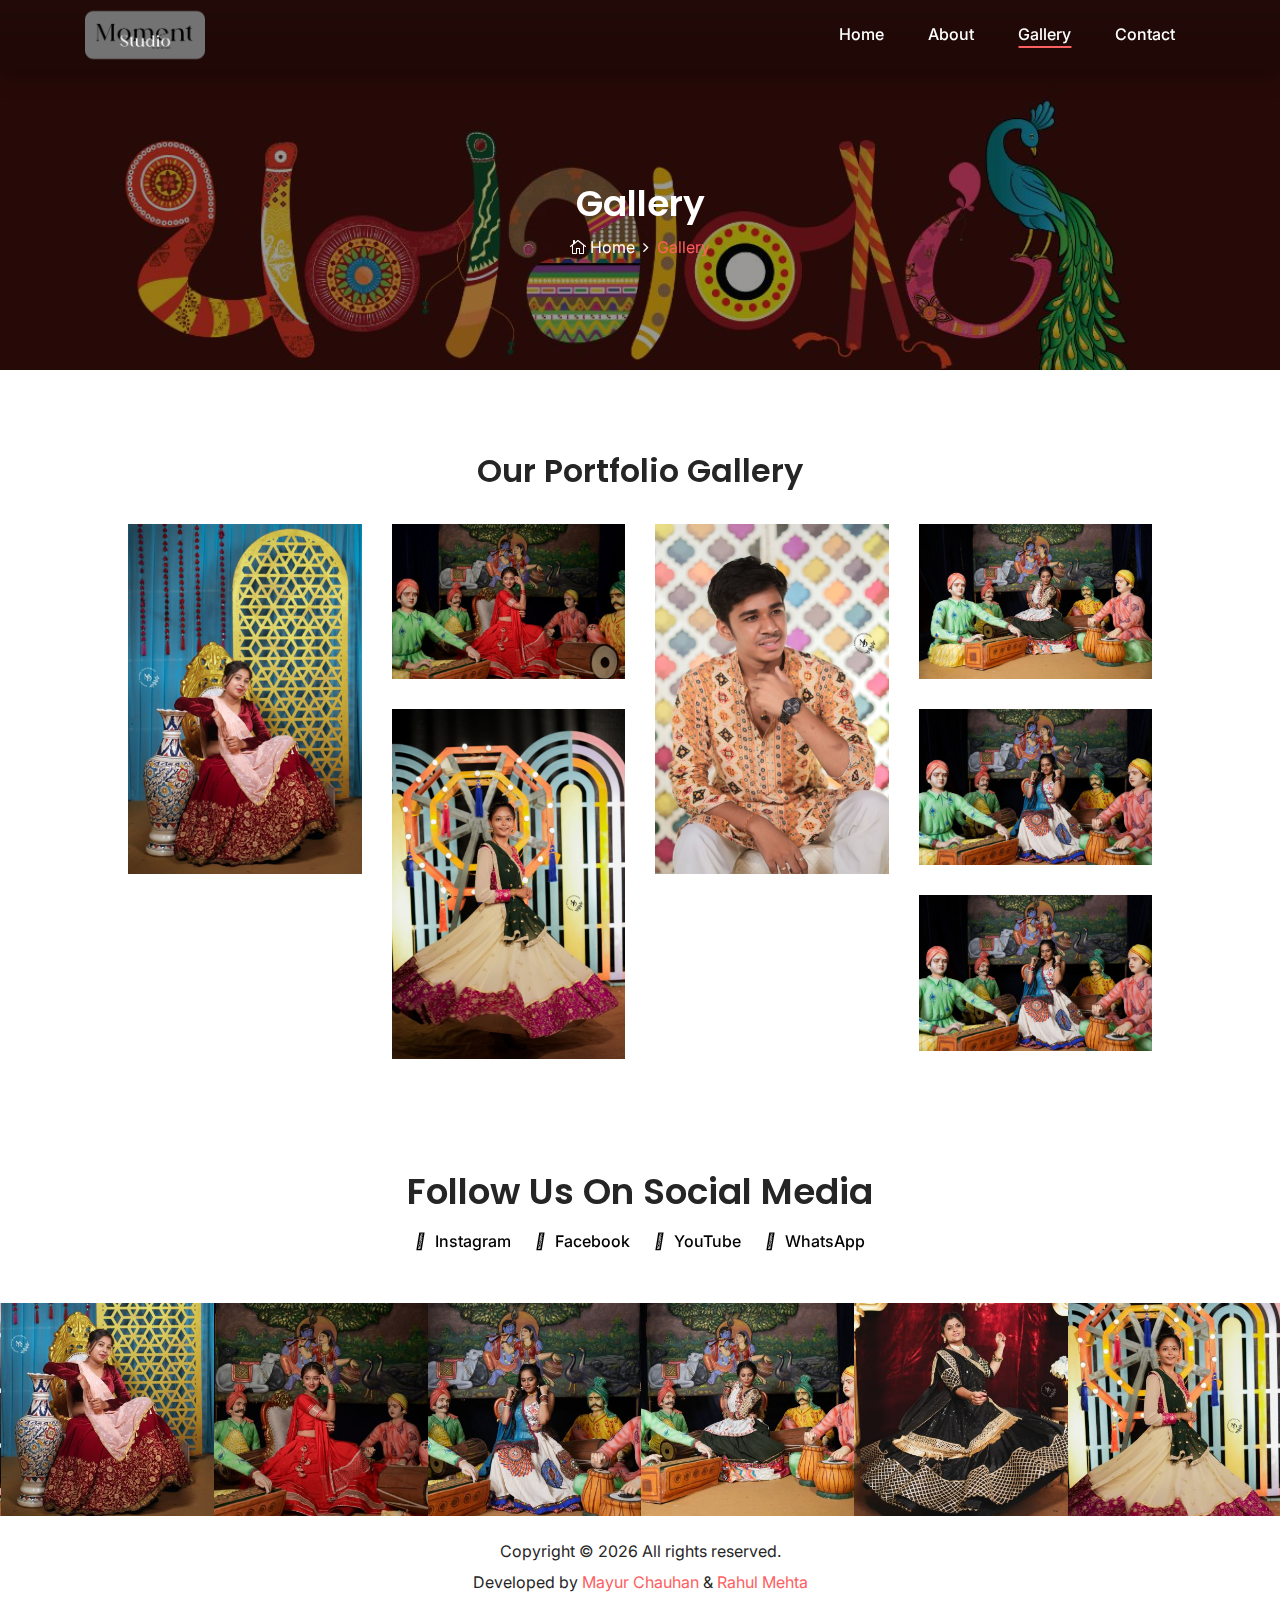
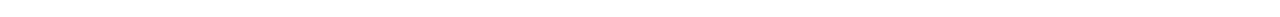
<file: gallery/index.html>
<!DOCTYPE html>
<html lang="en">

<head>
    <meta charset="UTF-8">
    <meta name="description" content="Explore our stunning gallery at Moment Studio, showcasing beautiful captures from Thanganat Navaratri events and more.">
    <meta name="keywords" content="Gallery Moment Studio, Thanganat Navaratri Photobooth, Photography Anand, Moment Studio Anand">
    <meta name="author" content="Mayur Chauhan">
    <meta http-equiv="X-UA-Compatible" content="IE=edge">
    <meta name="viewport" content="width=device-width, initial-scale=1, shrink-to-fit=no">
    <link rel="canonical" href="https://momentstudio11.com/gallery">
    <meta name="robots" content="index, follow">

    <!-- Title -->
    <title>Gallery - Moment Studio - Thanganat Navaratri Photobooth in Anand</title>

    <!-- Favicon -->
    <link rel="shortcut icon" href="img/core-img/favicon.ico" type="image/x-icon">

    <!-- Stylesheet -->
    <link rel="stylesheet" href="../style.css">

    <!-- Font Awesome icons -->
    <link rel="stylesheet" href="https://cdnjs.cloudflare.com/ajax/libs/font-awesome/6.6.0/css/all.min.css"
        integrity="sha512-Kc323vGBEqzTmouAECnVceyQqyqdsSiqLQISBL29aUW4U/M7pSPA/gEUZQqv1cwx4OnYxTxve5UMg5GT6L4JJg=="
        crossorigin="anonymous" referrerpolicy="no-referrer" />

    <!-- Open Graph meta tags for social sharing -->
    <meta property="og:title" content="Gallery - Moment Studio - Thanganat Navaratri Photobooth in Anand">
    <meta property="og:description" content="Explore our gallery to see beautiful moments captured during Thanganat Navaratri and more.">
    <meta property="og:image" content="img/core-img/logo.png"> 
    <meta property="og:url" content="https://momentstudio11.com/gallery">
    <meta property="og:type" content="website">

    <!-- Twitter Card meta tags -->
    <meta name="twitter:card" content="summary_large_image">
    <meta name="twitter:title" content="Gallery - Moment Studio - Thanganat Navaratri Photobooth in Anand">
    <meta name="twitter:description" content="View our stunning photography from various events, including Thanganat Navaratri.">

    <!-- Structured Data -->
    <script type="application/ld+json">
        {
            "@context": "https://schema.org",
            "@type": "Organization",
            "name": "Moment Studio",
            "url": "https://momentstudio11.com/contact",
            "logo": "https://momentstudio11.com/img/core-img/logo.png",
            "description": "Premier Thanganat Navaratri Photobooth in Anand."
        }
    </script>

    <!-- Theme Color -->
    <meta name="theme-color" content="#yourColorHex">
</head>


<body>
    <!-- Preloader -->
    <div id="preloader">
        <div class="loader"></div>
    </div>
    <!-- /Preloader -->

    <!-- Header Area Start -->
    <header class="header-area">
        <!-- Main Header Start -->
        <div class="main-header-area">
            <div class="classy-nav-container breakpoint-off">
                <div class="container">
                    <!-- Classy Menu -->
                    <nav class="classy-navbar justify-content-between" id="alimeNav">

                        <!-- Logo -->
                        <a class="nav-brand" href="/"><img src="/img/core-img/logo.png" alt=""></a>

                        <!-- Navbar Toggler -->
                        <div class="classy-navbar-toggler">
                            <span class="navbarToggler"><span></span><span></span><span></span></span>
                        </div>

                        <!-- Menu -->
                        <div class="classy-menu">
                            <!-- Menu Close Button -->
                            <div class="classycloseIcon">
                                <div class="cross-wrap"><span class="top"></span><span class="bottom"></span></div>
                            </div>
                            <!-- Nav Start -->
                            <div class="classynav">
                                <ul id="nav">
                                    <li><a href="/">Home</a></li>
                                    <li><a href="/about">About</a></li>
                                    <li class="active"><a href="#">Gallery</a></li>
                                    <!-- <li><a href="/blog">Blog</a></li> -->
                                    <li><a href="/contact">Contact</a></li>
                                </ul>

                            </div>
                            <!-- Nav End -->
                        </div>
                    </nav>
                </div>
            </div>
        </div>
    </header>
    <!-- Header Area End -->

    <!-- Breadcrumb Area Start -->
    <section class="breadcrumb-area bg-img bg-overlay jarallax"
        style="background-image: url(/img/bg-img/cover2.jpg); background-size: contain;">
        <div class="container h-100">
            <div class="row h-100 align-items-center">
                <div class="col-12">
                    <div class="breadcrumb-content text-center">
                        <h2 class="page-title">Gallery</h2>
                        <nav aria-label="breadcrumb">
                            <ol class="breadcrumb justify-content-center">
                                <li class="breadcrumb-item"><a href="/"><i class="icon_house_alt"></i> Home</a>
                                </li>
                                <li class="breadcrumb-item active" aria-current="page">Gallery</li>
                            </ol>
                        </nav>
                    </div>
                </div>
            </div>
        </div>
    </section>
    <!-- Breadcrumb Area End -->

    <!-- Gallery Area Start -->
    <div class="alime-portfolio-area section-padding-80 clearfix">
        <div class="container-fluid">
            <!-- <div class="row">
                <div class="col-12">
                     <div class="alime-projects-menu">
                        <div class="portfolio-menu text-center">
                            <button class="btn active" data-filter="*">All</button>
                            <button class="btn" data-filter=".human">Human</button>
                            <button class="btn" data-filter=".nature">Nature</button>
                            <button class="btn" data-filter=".country">Country</button>
                            <button class="btn" data-filter=".video">Video</button>
                        </div>
                    </div> 
                </div>
            </div> -->
            <div class="row">
                <div class="col-12 text-center mb-4">
                    <h2>Our Portfolio Gallery</h2>
                </div>
            </div>

            <div class="row alime-portfolio">
                <!-- Single Gallery Item 1-->
                <div class="col-12 col-sm-6 col-lg-3 single_gallery_item nature mb-30 wow fadeInUp"
                    data-wow-delay="100ms">
                    <div class="single-portfolio-content">
                        <img src="/img/gallery-images/1.jpg" alt="">
                        <div class="hover-content">
                            <a href="/img/gallery-images/1.jpg" class="portfolio-img">+</a>
                        </div>
                    </div>
                </div>

                <!-- Single Gallery Item 2-->
                <div class="col-12 col-sm-6 col-lg-3 single_gallery_item video human mb-30 wow fadeInUp"
                    data-wow-delay="300ms">
                    <div class="single-portfolio-content">
                        <img src="/img/gallery-images/2.JPG" alt="">
                        <div class="hover-content">
                            <a href="/img/gallery-images/2.JPG" class="portfolio-img">+</a>
                        </div>
                    </div>
                </div>

                <!-- Single Gallery Item 6-->
                <div class="col-12 col-sm-6 col-lg-3 single_gallery_item video country mb-30 wow fadeInUp"
                    data-wow-delay="300ms">
                    <div class="single-portfolio-content">
                        <img src="/img/gallery-images/6.jpg" alt="">
                        <div class="hover-content">
                            <a href="/img/gallery-images/6.jpg" class="portfolio-img">+</a>
                        </div>
                    </div>
                </div>

                <!-- Single Gallery Item 4-->
                <div class="col-12 col-sm-6 col-lg-3 single_gallery_item country mb-30 wow fadeInUp"
                    data-wow-delay="500ms">
                    <div class="single-portfolio-content">
                        <img src="/img/gallery-images/4.JPG" alt="">
                        <div class="hover-content">
                            <a href="/img/gallery-images/4.JPG" class="portfolio-img">+</a>
                        </div>
                    </div>
                </div>


                <!-- Single Gallery Item 8-->
                <div class="col-12 col-sm-6 col-lg-3 single_gallery_item video country mb-30 wow fadeInUp"
                    data-wow-delay="300ms">
                    <div class="single-portfolio-content">
                        <img src="/img/gallery-images/8.JPG" alt="">
                        <div class="hover-content">
                            <a href="/img/gallery-images/8.JPG" class="portfolio-img">+</a>
                        </div>
                    </div>
                </div>


                <!-- Single Gallery Item 3-->
                <div class="col-12 col-sm-6 col-lg-3 single_gallery_item country mb-30 wow fadeInUp"
                    data-wow-delay="500ms">
                    <div class="single-portfolio-content">
                        <img src="/img/gallery-images/3.JPG" alt="">
                        <div class="hover-content">
                            <a href="/img/gallery-images/3.JPG" class="portfolio-img">+</a>
                        </div>
                    </div>
                </div>
                <!-- Single Gallery Item -->
                <div class="col-12 col-sm-6 col-lg-3 single_gallery_item country mb-30 wow fadeInUp"
                    data-wow-delay="500ms">
                    <div class="single-portfolio-content">
                        <img src="/img/gallery-images/3.JPG" alt="">
                        <div class="hover-content">
                            <a href="/img/gallery-images/3.JPG" class="portfolio-img">+</a>
                        </div>
                    </div>
                </div>

                <!-- Single Gallery Item -->
                <div class="col-12 col-sm-6 col-lg-3 single_gallery_item country mb-30 wow fadeInUp"
                    data-wow-delay="500ms">
                    <div class="single-portfolio-content">
                        <img src="/img/gallery-images/3.JPG" alt="">
                        <div class="hover-content">
                            <a href="/img/gallery-images/3.JPG" class="portfolio-img">+</a>
                        </div>
                    </div>
                </div>

                <!-- <div class="col-12 col-sm-6 col-lg-3 single_gallery_item country mb-30 wow fadeInUp"
                    data-wow-delay="500ms">
                    <div class="single-portfolio-content">
                        <img src="img/bg-img/5.jpg" alt="">
                        <div class="hover-content">
                            <a href="img/bg-img/5.jpg" class="portfolio-img">+</a>
                        </div>
                    </div>
                </div> -->
            </div>

            <!-- <div class="row">
                <div class="col-12 text-center wow fadeInUp" data-wow-delay="700ms">
                    <a href="/gallery/" class="btn alime-btn btn-2 mt-15">View More</a>
                </div>
            </div> -->
        </div>
    </div>
    <!-- Gallery Area End -->

    <!-- Follow Area Start -->
    <section class="follow-area clearfix">
        <div class="container">
            <div class="row">
                <div class="col-12">
                    <div class="section-heading text-center">
                        <h2>Follow Us on Social Media</h2>
                        <div class="social-icons">
                            <a href="https://www.instagram.com/moment_studio_11/" target="_blank" class="instagram">
                                <i class="fa-brands fa-instagram"></i> Instagram
                            </a>
                            <a href="https://www.facebook.com/share/tXroJAEZX4zWcEqV/?mibextid=qi2Omg" target="_blank" class="facebook">
                                <i class="fa-brands fa-facebook"></i> Facebook
                            </a>
                            <a href="https://www.youtube.com/@Momentstudio11" target="_blank" class="youtube">
                                <i class="fa-brands fa-youtube"></i> YouTube
                            </a>
                            <a href="https://wa.me/+918140236171?text=Hello%20Moment%20Studio" target="_blank"
                                class="whatsapp">
                                <i class="fa-brands fa-whatsapp"></i> WhatsApp
                            </a>
                        </div>
                    </div>
                </div>
            </div>
        </div>

        <!-- Instagram Feed Area -->
        <div class="instragram-feed-area owl-carousel">
            <!-- Single Instagram Item -->
            <div class="single-instagram-item">
                <img src="/img/scroll-section-img/1.jpg" alt="">
                <!-- <div class="instagram-hover-content text-center d-flex align-items-center justify-content-center">
                    <a href="#">
                        <i class="ti-instagram" aria-hidden="true"></i>
                        <span>Alime_photographer</span>
                    </a>
                </div> -->
            </div>
            <!-- Single Instagram Item -->
            <div class="single-instagram-item">
                <img src="/img/scroll-section-img/2.JPG" alt="">
                <!-- <div class="instagram-hover-content text-center d-flex align-items-center justify-content-center">
                    <a href="#">
                        <i class="ti-instagram" aria-hidden="true"></i>
                        <span>Alime_photographer</span>
                    </a>
                </div> -->
            </div>
            <!-- Single Instagram Item -->
            <div class="single-instagram-item">
                <img src="/img/scroll-section-img/3.JPG" alt="">
                <!-- <div class="instagram-hover-content text-center d-flex align-items-center justify-content-center">
                    <a href="#">
                        <i class="ti-instagram" aria-hidden="true"></i>
                        <span>Alime_photographer</span>
                    </a>
                </div> -->
            </div>
            <!-- Single Instagram Item -->
            <div class="single-instagram-item">
                <img src="/img/scroll-section-img/4.JPG" alt="">
                <!-- <div class="instagram-hover-content text-center d-flex align-items-center justify-content-center">
                    <a href="#">
                        <i class="ti-instagram" aria-hidden="true"></i>
                        <span>Alime_photographer</span>
                    </a>
                </div> -->
            </div>
            <!-- Single Instagram Item -->
            <div class="single-instagram-item">
                <img src="/img/scroll-section-img/5.JPG" alt="">
                <!-- <div class="instagram-hover-content text-center d-flex align-items-center justify-content-center">
                    <a href="#">
                        <i class="ti-instagram" aria-hidden="true"></i>
                        <span>Alime_photographer</span>
                    </a>
                </div> -->
            </div>
            <!-- Single Instagram Item -->
            <div class="single-instagram-item">
                <img src="/img/scroll-section-img/6.jpg" alt="">
                <!-- <div class="instagram-hover-content text-center d-flex align-items-center justify-content-center">
                    <a href="#">
                        <i class="ti-instagram" aria-hidden="true"></i>
                        <span>Alime_photographer</span>
                    </a>
                </div> -->
            </div>
        </div>
    </section>
    <!-- Follow Area End -->

    <!-- Footer Area Start -->
    <footer class="footer-area">
        <div class="container">
            <div class="row flex align-items-center justify-content-center">
                <!-- <div class="col-12"> -->
                <div class="footer-content d-flex align-items-center justify-content-between">
                    <!-- Copywrite Text -->
                    <div class="copywrite-text text-center padd">
                        <p>
                            Copyright &copy;
                            <script>document.write(new Date().getFullYear());</script> All rights reserved. <br>
                            Developed by <a href="https://www.mayurportfolio.tech/" target="_blank">Mayur Chauhan</a>
                                & <a href="https://wa.me/+919428162471?text=Hello" target="_blank">Rahul Mehta</a>
                        </p>
                    </div>
                </div>
            </div>
        </div>
    </footer>
    <!-- Footer Area End -->

    <!-- **** All JS Files ***** -->
    <!-- jQuery 2.2.4 -->
    <script src="/js/jquery.min.js"></script>
    <!-- Popper -->
    <script src="/js/popper.min.js"></script>
    <!-- Bootstrap -->
    <script src="/js/bootstrap.min.js"></script>
    <!-- All Plugins -->
    <script src="/js/alime.bundle.js"></script>
    <!-- Active -->
    <script src="/js/default-assets/active.js"></script>

</body>

</html>
</file>
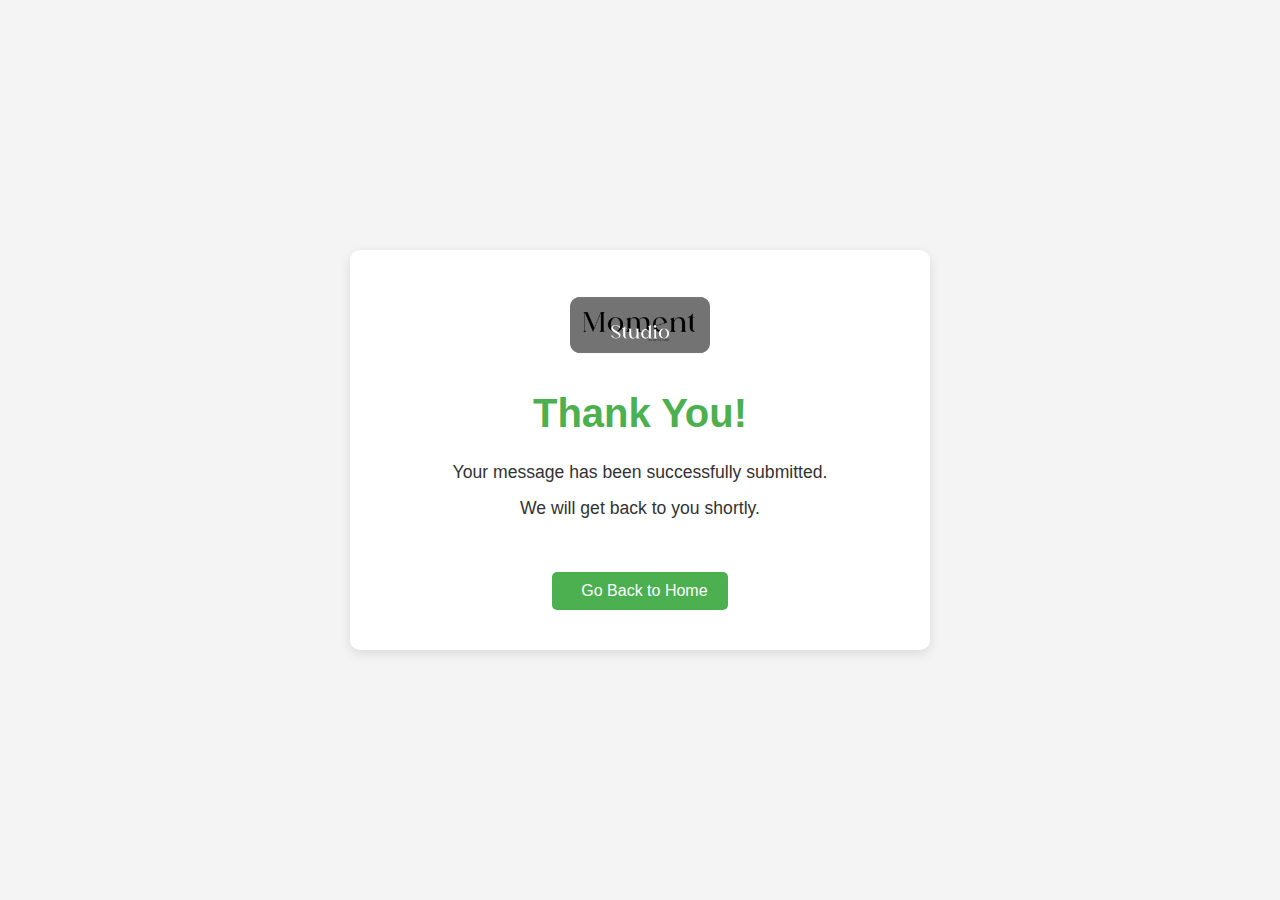
<file: thank-you/index.html>
<!DOCTYPE html>
<html lang="en">
<head>
    <meta charset="UTF-8">
    <meta name="viewport" content="width=device-width, initial-scale=1.0">
    <meta http-equiv="X-UA-Compatible" content="ie=edge">
    <link rel="shortcut icon" href="/img/core-img/favicon.ico" type="image/x-icon">
    <title>Thank You!</title>
    <style>
        body {
            margin: 0;
            padding: 0;
            display: flex;
            justify-content: center;
            align-items: center;
            height: 100vh;
            background-color: #f4f4f4;
            font-family: Arial, sans-serif;
            text-align: center;
            color: #333;
        }
        .thankyou-container {
            background-color: #fff;
            padding: 40px;
            border-radius: 10px;
            box-shadow: 0px 4px 12px rgba(0, 0, 0, 0.1);
            max-width: 500px;
            width: 90%;
        }
        img {
            width: 140px;
        }
        h1 {
            color: #4CAF50;
            font-size: 2.5rem;
        }
        p {
            font-size: 1.1rem;
            margin: 15px 0;
        }
        a {
            text-decoration: none;
            background-color: #4CAF50;
            color: #fff;
            padding: 10px 20px;
            border-radius: 5px;
            font-size: 1rem;
            display: inline-block;
            margin-top: 20px;
        }
        a:hover {
            background-color: #45a049;
        }
        /* Responsive Styles */
        @media (max-width: 768px) {
            .thankyou-container {
                padding: 20px;
                box-shadow: none;
                background: transparent;
            }
            h1 {
                font-size: 2rem;
            }
            p {
                font-size: 1rem;
            }
            a {
                font-size: 0.9rem;
                padding: 8px 15px;
            }
        }
        @media (max-width: 480px) {
            .thankyou-container {
                padding: 15px;
            }
            img {
                width: 80px;
            }
            h1 {
                font-size: 1.8rem;
            }
            p {
                font-size: 0.9rem;
            }
            a {
                font-size: 0.85rem;
                padding: 7px 12px;
            }
        }
    </style>
    <link rel="stylesheet" href="https://cdnjs.cloudflare.com/ajax/libs/font-awesome/6.6.0/css/all.min.css"
        integrity="sha512-Kc323vGBEqzTmouAECnVceyQqyqdsSiqLQISBL29aUW4U/M7pSPA/gEUZQqv1cwx4OnYxTxve5UMg5GT6L4JJg=="
        crossorigin="anonymous" referrerpolicy="no-referrer" />
</head>
<body>

<div class="thankyou-container">
    <img src="/img/core-img/logo.png" alt="AmbajiMedia Logo">
    <h1>Thank You!</h1>
    <p>Your message has been successfully submitted.</p>
    <p>We will get back to you shortly.</p>
    <br>
    <a href="/"><i class="fa-solid fa-arrow-left"></i>&nbsp; Go Back to Home</a>
</div>

</body>
</html>
</file>
<file: style.css>
/* [Tables of CSS Content]

+ body

    - 01.0 Reboot CSS
    - 02.0 Spacing CSS
    - 03.0 Preloader CSS
    - 04.0 Heading CSS
    - 05.0 Backtotop CSS
    - 06.0 Buttons CSS
    - 07.0 Header CSS
    - 08.0 Hero CSS
    - 09.0 Footer CSS
    - 10.0 Follow CSS
    - 11.0 About CSS
    - 12.0 Breadcrumb CSS
    - 13.0 Blog CSS
    - 14.0 Team CSS
    - 15.0 Gallery CSS
    - 16.0 Contact CSS */

/* --------------------------------------------- */
/* Import Fonts & All CSS */
@import url("https://fonts.googleapis.com/css?family=Poppins:100,200,300,400,500,600,700");
@import url('https://fonts.googleapis.com/css2?family=Inter:ital,opsz,wght@0,14..32,100..900;1,14..32,100..900&display=swap');
@import url(css/bootstrap.min.css);
@import url(css/animate.css);
@import url(css/default-assets/classy-nav.css);
@import url(css/owl.carousel.min.css);
@import url(css/magnific-popup.css);
@import url(css/font-awesome.min.css);
@import url(css/default-assets/themify-icons.css);
@import url(css/style.css);

/* :: 01.0 Reboot CSS */
* {
  margin: 0;
  padding: 0;
  
  font-family: 'Inter', "Poppins", sans-serif;
}

.popup {
  display: none; /* Hidden by default */
  position: fixed;
  z-index: 1000;
  left: 0;
  top: 0;
  width: 100%;
  height: 100%;
  background-color: #000000b3;
  backdrop-filter: blur(25px);
}

.popup-content {
  position: relative;
  margin: 5% auto;
  /* padding: 20px; */
  width: 30%;
  background-color: white;
  border-radius: 14px;
  /* overflow: hidden; */
  text-align: center;
  z-index: 1001;
}

.popup-content img {
  max-width: 100%;
  height: auto;
  border-radius: 14px;
}

.popup .close {
  position: absolute;
  top: 0px;
  right: -50px;
  font-size: 30px;
  color: #fff;
  height: 30px;
  width: 30px;
  /* padding: 15px; */
  display: grid;
  place-content: center;
  background-color: red;
  cursor: pointer;
  border-radius: 50%;
}

@media (max-width: 768px) {
  .popup-content {
    position: relative;
    margin: 22% auto;
    padding: 0;
    width: 70%;
    background-color: transparent;
    border-radius: 10px;

    text-align: center;
  }

  
.popup-content img {
  max-width: 100%;
  height: auto;
  border-radius: 14px;
}

.popup .close {
  position: absolute;
  top: 0px;
  right: -40px;
  font-size: -30px;
  color: #fff;
  height: 30px;
  width: 30px;
  display: grid;
  place-content: center;
  background-color: red;
  cursor: pointer;
  border-radius: 50%;
}

}

/* Default background for laptop/desktop */
#welcome-slide {
  background-image: url('img/bg-img/thanganat.jpg');
  background-size: cover;
  background-position: center;
}

#welcome-slide .container {
  display: flex;
  justify-content: center;
  align-items: center;
  height: 100%;
}

.button-grp {
  text-align: center; /* Center the button inside the group */
}

.button-grp .btn {
  margin-top: 0 !important; /* Remove any default margin that might push it to the side */
}

/* Optional: Center the text within the button */
.button-grp a {
  display: inline-block;
  text-align: center;
}

/* Change background for mobile view */
@media only screen and (max-width: 767px) {
  #welcome-slide {
      background-image: url('img/bg-img/thanganat.jpg');
  }
}



body {
  font-family: 'Inter', "Poppins", sans-serif;
  font-weight: 400;
  font-size: 16px;
  position: relative;
  z-index: auto;
}

h1,
h2,
h3,
h4,
h5,
h6 {
  font-family: "Poppins", sans-serif;
  color: #252525;
  line-height: 1.3;
  font-weight: 600;
}

a,
a:active,
a:focus,
a:hover {
  color: #252525;
  text-decoration: none;
  -webkit-transition-duration: 500ms;
  -o-transition-duration: 500ms;
  transition-duration: 500ms;
  outline: none;
  font-weight: 500;
}

li {
  list-style: none;
}

p {
  line-height: 1.9;
  color: #636363;
  font-size: 16px;
  font-weight: 400;
}

img {
  width: 100%;
  height: auto;
}

.social-icons {
  margin-top: 1rem;
}

.social-icons a {
  margin: 0 10px;
  font-size: 16px;
  color: #000;
  text-decoration: none;
  white-space: nowrap;
}

.social-icons i {
  margin-right: 5px;
}

.facebook:hover {
  color: #3b5998;
}

.instagram:hover {
  color: #E4405F;
}

.youtube:hover {
  color: #FF0000;
}

.whatsapp:hover {
  color: #25D366;
}

.footer-logo img {
  max-width: 90px;
}

ul {
  margin: 0;
  padding: 0;
}

ul li {
  margin: 0;
  padding: 0;
}

.bg-overlay {
  position: relative;
  z-index: 1;
}

.bg-overlay::after {
  position: absolute;
  content: "";
  height: 100%;
  width: 100%;
  top: 0;
  left: 0;
  z-index: -1;
  background-color: rgba(0, 0, 0, 0.4);
}

.bg-img {
  background-position: center center !important;
  background-size: cover !important;
  background-repeat: no-repeat !important;
}

.jarallax {
  position: relative;
  z-index: 0;
}

.jarallax>.jarallax-img {
  position: absolute;
  object-fit: cover;
  font-family: 'object-fit: cover';
  top: 0;
  left: 0;
  width: 100%;
  height: 100%;
  z-index: -1;
}

.mfp-image-holder .mfp-close,
.mfp-iframe-holder .mfp-close {
  position: fixed;
  z-index: 100;
  color: #ffffff;
  right: 20px;
  text-align: center;
  padding-right: 0;
  width: 100%;
  top: 20px;
  width: 30px;
  background: #fc6060;
  height: 30px;
  line-height: 30px;
  border-radius: 9999px;
}

img.mfp-img {
  -webkit-box-shadow: 0 2px 40px 8px rgba(15, 15, 15, 0.15);
  box-shadow: 0 2px 40px 8px rgba(15, 15, 15, 0.15);
}

button.mfp-close,
button.mfp-arrow {
  background: transparent;
}

.mfp-bottom-bar {
  display: none !important;
}

.mfp-bg {
  background-color: #000000;
}

.bg-transparent {
  background-color: transparent !important;
}

.bg-gray {
  background-color: #f7f7f7 !important;
}

textarea:focus,
input:focus {
  outline: none;
}

textarea:invalid,
input:invalid,
textarea:required,
input:required {
  box-shadow: none !important;
}

.border {
  border-color: #ebebeb;
}

.mfp-arrow-left::after {
  border-right-color: transparent;
}

.mfp-arrow-left::before {
  border-right-color: #ffffff;
}

.mfp-arrow-right::after {
  border-left-color: transparent;
}

.mfp-arrow-right::before {
  border-left-color: #ffffff;
}

/* :: 02.0 Spacing CSS */
.mt-15 {
  margin-top: 15px;
}

.mt-30 {
  margin-top: 30px;
}

.mt-40 {
  margin-top: 40px;
}

.mt-50 {
  margin-top: 50px;
}

.mt-70 {
  margin-top: 70px;
}

.mt-80 {
  margin-top: 80px;
}

.mt-100 {
  margin-top: 100px;
}

.mt-150 {
  margin-top: 150px;
}

.mr-15 {
  margin-right: 15px;
}

.mr-30 {
  margin-right: 30px;
}

.mr-50 {
  margin-right: 50px;
}

.mr-100 {
  margin-right: 100px;
}

.mb-10 {
  margin-bottom: 10px;
}

.mb-15 {
  margin-bottom: 15px;
}

.mb-30 {
  margin-bottom: 30px;
}

.mb-40 {
  margin-bottom: 40px;
}

.mb-50 {
  margin-bottom: 50px;
}

.mb-60 {
  margin-bottom: 60px;
}

.mb-70 {
  margin-bottom: 70px;
}

.mb-80 {
  margin-bottom: 80px;
}

.mb-100 {
  margin-bottom: 100px;
}

.ml-15 {
  margin-left: 15px;
}

.ml-30 {
  margin-left: 30px;
}

.ml-50 {
  margin-left: 50px;
}

.ml-100 {
  margin-left: 100px;
}

.pt-50 {
  padding-top: 50px !important;
}

.section-padding-80 {
  padding-top: 80px;
  padding-bottom: 80px;
}

.section-padding-0-80 {
  padding-top: 0;
  padding-bottom: 80px;
}

.section-padding-80-0 {
  padding-top: 80px;
  padding-bottom: 0;
}

.section-padding-80-50 {
  padding-top: 80px;
  padding-bottom: 50px;
}

.section-padding-100 {
  padding-top: 100px;
  padding-bottom: 100px;
}

.section-padding-0-100 {
  padding-top: 0;
  padding-bottom: 100px;
}

.section-padding-100-0 {
  padding-top: 100px;
  padding-bottom: 0;
}

/* :: 3.0 Preloader CSS */
#preloader {
  position: fixed;
  width: 100%;
  height: 100%;
  z-index: 9999999;
  top: 0;
  left: 0;
  background-color: #ffffff;
  display: -webkit-box;
  display: -ms-flexbox;
  display: flex;
  -webkit-box-align: center;
  -ms-flex-align: center;
  align-items: center;
  -webkit-box-pack: center;
  -ms-flex-pack: center;
  justify-content: center;
  overflow: hidden;
}

.loader,
.loader:before,
.loader:after {
  border-radius: 50%;
  width: 2.5em;
  height: 2.5em;
  -webkit-animation-fill-mode: both;
  animation-fill-mode: both;
  -webkit-animation: load7 1.8s infinite ease-in-out;
  animation: load7 1.8s infinite ease-in-out;
}

.loader {
  margin-top: -20px;
  color: #fc6060;
  font-size: 6px;
  position: relative;
  -webkit-transform: translateZ(0);
  -ms-transform: translateZ(0);
  transform: translateZ(0);
  -webkit-animation-delay: -0.16s;
  animation-delay: -0.16s;
}

.loader:before,
.loader:after {
  content: '';
  position: absolute;
  top: 0;
}

.loader:before {
  left: -3.5em;
  -webkit-animation-delay: -0.32s;
  animation-delay: -0.32s;
}

.loader:after {
  left: 3.5em;
}

@-webkit-keyframes load7 {

  0%,
  80%,
  100% {
    box-shadow: 0 2.5em 0 -1.3em;
  }

  40% {
    box-shadow: 0 2.5em 0 0;
  }
}

@keyframes load7 {

  0%,
  80%,
  100% {
    box-shadow: 0 2.5em 0 -1.3em;
  }

  40% {
    box-shadow: 0 2.5em 0 0;
  }
}

/* :: 4.0 Heading CSS */
.section-heading {
  position: relative;
  z-index: 1;
  margin-bottom: 50px;
}

.section-heading h2 {
  font-size: 36px;
  text-transform: capitalize;
  margin-bottom: 5px;
  display: block;
  line-height: 1.2;
}

@media only screen and (max-width: 767px) {
  .section-heading h2 {
    font-size: 24px;
  }
}

.section-heading p {
  margin-bottom: 0;
}

.section-heading.white p,
.section-heading.white h2 {
  color: #ffffff;
}

/* :: 5.0 Backtotop CSS */
#scrollUp {
  position: fixed;
  right: 40px;
  font-size: 20px;
  line-height: 40px;
  width: 40px;
  height: 40px;
  bottom: 40px;
  background-color: #fc6060;
  color: #ffffff;
  text-align: center;
  -webkit-transition-duration: 500ms;
  -o-transition-duration: 500ms;
  transition-duration: 500ms;
  border-radius: 50%;
  -webkit-box-shadow: 0 2px 40px 8px rgba(15, 15, 15, 0.15);
  box-shadow: 0 2px 40px 8px rgba(15, 15, 15, 0.15);
  z-index: 15962536;
  display: flex;
  align-items: center;
  justify-content: center;
}

@media only screen and (max-width: 767px) {
  #scrollUp {
    right: 20px;
    bottom: 20px;
  }
}

#scrollUp:focus,
#scrollUp:hover {
  background-color: #000000;
  color: #ffffff;
}

/* :: 6.0 Buttons CSS */
.btn:focus {
  box-shadow: none;
}

.alime-btn {
  position: relative;
  z-index: 1;
  min-width: 160px;
  height: 46px;
  line-height: 42px;
  font-size: 16px;
  font-weight: 500;
  display: inline-block;
  padding: 0 30px;
  text-align: center;
  text-transform: capitalize;
  background-color: transparent;
  color: #ffffff;
  border: 2px solid #fc6060;
  border-radius: 60px;
  -webkit-transition-duration: 500ms;
  -o-transition-duration: 500ms;
  transition-duration: 500ms;
}

.alime-btn.btn-2 {
  color: #252525;
}

.alime-btn:focus,
.alime-btn:hover {
  font-weight: 500;
  -webkit-box-shadow: 0 2px 40px 8px rgba(15, 15, 15, 0.15);
  box-shadow: 0 2px 40px 8px rgba(15, 15, 15, 0.15);
  background-color: #fc6060;
  color: #ffffff;
}

.badges-btn {
  background-color: #ebebeb;
  padding: 5px 15px;
  display: inline-block;
  color: #636363;
  font-size: 12px;
  font-weight: 500;
  text-transform: uppercase;
  border-radius: 2px;
  -webkit-transition-duration: 500ms;
  -o-transition-duration: 500ms;
  transition-duration: 500ms;
  letter-spacing: 1px;
}

.badges-btn:hover,
.badges-btn:focus {
  background-color: #fc6060;
  color: #ffffff;
  font-weight: 500;
}

/* :: 7.0 Header CSS */
.header-area {
  position: fixed;
  z-index: 100;
  width: 100%;
  -webkit-transition-duration: 500ms;
  -o-transition-duration: 500ms;
  transition-duration: 500ms;
  background-color: transparent;
}

.header-area .search-icon {
  position: relative;
  z-index: 1;
  margin-left: 80px;
}

.header-area .search-icon i {
  font-size: 18px;
  color: #ffffff;
  cursor: pointer;
}

.top-search-area .modal {
  background-color: rgba(0, 0, 0, 0.7);
}

.top-search-area .modal-content .modal-body {
  padding: 50px;
}

.top-search-area .modal-content .modal-body button.close-btn {
  position: absolute;
  top: 15px;
  right: 15px;
  z-index: 10;
  font-size: 14px;
}

.top-search-area .modal-content .modal-body button.close-btn.btn {
  padding: 0;
  background-color: transparent;
}

.top-search-area form {
  width: 100%;
  position: relative;
  z-index: 1;
}

.top-search-area form input {
  width: 100%;
  height: 50px;
  border: none;
  -webkit-box-shadow: 0 0 30px 15px rgba(0, 0, 0, 0.08);
  box-shadow: 0 0 30px 15px rgba(0, 0, 0, 0.08);
  border-radius: 6px;
  font-size: 12px;
  font-style: italic;
  padding: 0 20px;
}

.top-search-area form input:focus {
  -webkit-box-shadow: 0 0 30px 15px rgba(0, 0, 0, 0.08);
  box-shadow: 0 0 30px 15px rgba(0, 0, 0, 0.08);
}

.top-search-area form button {
  position: absolute;
  width: 100px;
  height: 50px;
  top: 0;
  right: 0;
  z-index: 10;
  border-radius: 0 6px 6px 0;
  border: none;
  background-color: #fc6060;
  font-weight: 600;
  font-size: 14px;
  text-transform: uppercase;
  text-align: center;
  color: #ffffff;
  cursor: pointer;
}

.classy-nav-container {
  background-color: transparent;
  backdrop-filter: blur(20px);
  box-shadow: 0 5px 20px #0000005a;
  padding: 0;
}

.classy-nav-container .classy-navbar {
  -webkit-transition-duration: 500ms;
  -o-transition-duration: 500ms;
  transition-duration: 500ms;
  height: 70px;
  padding: 0;
}

@media only screen and (max-width: 767px) {
  .classy-nav-container .classy-navbar .nav-brand {
    /* max-width: 90px; */
    
    margin-right: 15px;
  }
}

.classy-nav-container .classy-navbar .classynav ul li a {
  font-size: 16px;
  text-transform: capitalize;
  color: #ffffff;
  font-weight: 500;
  padding: 0 20px;
}

.classy-nav-container .classy-navbar .classynav ul li a:hover,
.classy-nav-container .classy-navbar .classynav ul li a:focus {
  color: #fc6060;
}

@media only screen and (min-width: 992px) and (max-width: 1199px) {
  .classy-nav-container .classy-navbar .classynav ul li a {
    font-size: 14px;
  }
}

@media only screen and (min-width: 768px) and (max-width: 991px) {
  .classy-nav-container .classy-navbar .classynav ul li a {
    font-size: 14px;
    color: #252525;
  }

  .classy-nav-container .classy-navbar .classynav ul li a:hover,
  .classy-nav-container .classy-navbar .classynav ul li a:focus {
    color: #fc6060;
  }
}

@media only screen and (max-width: 767px) {
  .classy-nav-container .classy-navbar .classynav ul li a {
    font-size: 14px;
    color: #252525;
  }

  .classy-nav-container .classy-navbar .classynav ul li a:hover,
  .classy-nav-container .classy-navbar .classynav ul li a:focus {
    color: #fc6060;
  }
}

.classy-nav-container .classy-navbar .classynav ul li.cn-dropdown-item ul li a,
.classy-nav-container .classy-navbar .classynav ul li.megamenu-item ul li a {
  font-size: 14px;
  text-transform: capitalize;
  height: 42px;
  line-height: 42px;
  padding: 0 30px;
  color: #252525;
}

.classy-nav-container .classy-navbar .classynav ul li.cn-dropdown-item ul li a:focus,
.classy-nav-container .classy-navbar .classynav ul li.cn-dropdown-item ul li a:hover,
.classy-nav-container .classy-navbar .classynav ul li.megamenu-item ul li a:focus,
.classy-nav-container .classy-navbar .classynav ul li.megamenu-item ul li a:hover {
  color: #fc6060;
}

.classynav ul li.active a {
  position: relative;
  z-index: 1;
}

.classynav ul li.active a::before {
  width: calc(100% - 40px);
  height: 2px;
  background-color: #fc6060;
  position: absolute;
  bottom: 7px;
  left: 0;
  z-index: 1;
  content: '';
  left: 50%;
  transform: translateX(-50%);
}

@media only screen and (min-width: 768px) and (max-width: 991px) {
  .classynav ul li.active a::before {
    display: none;
  }
}

@media only screen and (max-width: 767px) {
  .classynav ul li.active a::before {
    display: none;
  }
}

.classynav ul li.has-down>a::after,
.classynav ul li.has-down.active>a::after,
.classynav ul li.megamenu-item>a::after {
  color: #fc6060;
}

.breakpoint-off .classynav ul li .dropdown,
.breakpoint-off .classynav ul li .megamenu {
  width: 210px;
  -webkit-box-shadow: 0 2px 40px 8px rgba(15, 15, 15, 0.15);
  box-shadow: 0 2px 40px 8px rgba(15, 15, 15, 0.15);
  border-radius: 6px;
}

.breakpoint-off .classynav ul li .megamenu {
  width: 100%;
}

.classy-navbar-toggler .navbarToggler span {
  background-color: #252525;
}

.main-header-area {
  position: relative;
  z-index: 1;
  background-color: transparent;
  -webkit-transition-duration: 500ms;
  -o-transition-duration: 500ms;
  transition-duration: 500ms;
  height: 70px;
  background-color: rgba(0, 0, 0, 0.2);
}

.main-header-area.sticky {
  background-color: #000000;
}

.classy-navbar-toggler .navbarToggler span {
  background-color: #ffffff;
}

/* :: 8.0 Hero CSS */
.welcome-area {
  position: relative;
  z-index: 1;
}

.welcome-slides {
  position: relative;
  z-index: 1;
  overflow: hidden;
}

.welcome-slides .owl-prev,
.welcome-slides .owl-next {
  -webkit-transition-duration: 500ms;
  -o-transition-duration: 500ms;
  transition-duration: 500ms;
  width: 66px;
  height: 66px;
  border-radius: 50%;
  background-color: rgba(255, 255, 255, 0.1);
  position: absolute;
  top: 50%;
  left: 70px;
  margin-top: -33px;
  z-index: 10;
  text-align: center;
  line-height: 70px;
  color: #ffffff;
  font-size: 30px;
}

.welcome-slides .owl-prev:hover,
.welcome-slides .owl-prev:focus,
.welcome-slides .owl-next:hover,
.welcome-slides .owl-next:focus {
  background-color: #fc6060;
}

@media only screen and (min-width: 768px) and (max-width: 991px) {

  .welcome-slides .owl-prev,
  .welcome-slides .owl-next {
    left: 30px;
  }
}

@media only screen and (max-width: 767px) {

  .welcome-slides .owl-prev,
  .welcome-slides .owl-next {
    width: 40px;
    left: 15px;
    height: 40px;
    font-size: 18px;
    line-height: 44px;
  }
}

.welcome-slides .owl-next {
  left: auto;
  right: 70px;
}

@media only screen and (min-width: 768px) and (max-width: 991px) {
  .welcome-slides .owl-next {
    right: 30px;
  }
}

@media only screen and (max-width: 767px) {
  .welcome-slides .owl-next {
    right: 15px;
  }
}

.single-welcome-slide {
  position: relative;
  z-index: 2;
  width: 100%;
  height: 880px;
  background-color: #fc6060;
}

@media only screen and (min-width: 992px) and (max-width: 1199px) {
  .single-welcome-slide {
    height: 750px;
  }
}

@media only screen and (min-width: 768px) and (max-width: 991px) {
  .single-welcome-slide {
    height: 750px;
  }
}

@media only screen and (max-width: 767px) {
  .single-welcome-slide {
    height: 600px;
  }
}

.single-welcome-slide .welcome-text {
  position: relative;
  z-index: 1;
}

.single-welcome-slide .welcome-text h2 {
  font-weight: 700;
  font-size: 82px;
  display: block;
  margin-bottom: 0;
  background: -webkit-linear-gradient(#ff9696, #ffe89e);
  -webkit-background-clip: text;
  -webkit-text-fill-color: transparent;
}

@media only screen and (max-width: 767px) {
  .single-welcome-slide .welcome-text h2 {
    font-size: 42px;
  }
}

.single-welcome-slide .welcome-text p {
  color: #ffffff;
  margin-bottom: 50px;
  display: block;
}

.single-welcome-slide .welcome-text .hero-mail-contact {
  color: #ffffff;
  font-style: italic;
  text-decoration: underline;
}

.single-welcome-slide .welcome-text .hero-mail-contact:hover,
.single-welcome-slide .welcome-text .hero-mail-contact:focus {
  color: #fc6060;
}

/* :: 9.0 Footer CSS */
.footer-content {
  padding: 20px 0;
}

.footer-content .copywrite-text {
  position: relative;
  z-index: 1;
}

.footer-content .copywrite-text p {
  margin-bottom: 0;
  color: #252525;
}

@media only screen and (max-width: 767px) {
  .footer-content .copywrite-text p {
    font-size: 12px;
  }
}

.footer-content .copywrite-text p a {
  color: #fc6060;
  font-weight: 400;
}

@media only screen and (max-width: 767px) {
  .footer-content .copywrite-text p a {
    font-size: 12px;
  }
}

@media only screen and (max-width: 767px) {
  .footer-content .footer-logo a img {
    max-width: 50px;
  }
}

.footer-content .social-info a {
  color: #252525;
  font-size: 16px;
  margin-right: 20px;
}

.footer-content .social-info a:last-child {
  margin-right: 0;
}

@media only screen and (max-width: 767px) {
  .footer-content .social-info a {
    margin-right: 5px;
    font-size: 12px;
  }
}

.footer-content .social-info a:hover,
.footer-content .social-info a:focus {
  color: #fc6060;
}

/* :: 10.0 Follow CSS */
.single-instagram-item {
  position: relative;
  z-index: 1;
  overflow: hidden;
  -webkit-transition-duration: 500ms;
  -o-transition-duration: 500ms;
  transition-duration: 500ms;
}

.single-instagram-item img {
  width: 100%;
  -webkit-transition-duration: 1500ms;
  -o-transition-duration: 1500ms;
  transition-duration: 1500ms;
}

.single-instagram-item .instagram-hover-content {
  width: 100%;
  height: 100%;
  position: absolute;
  top: 0;
  bottom: 0;
  left: 0;
  right: 0;
  background-color: rgba(252, 96, 96, 0.9);
  opacity: 0;
  visibility: hidden;
  -webkit-transition-duration: 500ms;
  -o-transition-duration: 500ms;
  transition-duration: 500ms;
}

.single-instagram-item .instagram-hover-content a {
  text-align: center;
}

.single-instagram-item .instagram-hover-content a i {
  color: #ffffff;
  font-size: 32px;
  display: block;
  margin-bottom: 15px;
}

.single-instagram-item .instagram-hover-content a span {
  font-size: 14px;
  margin-bottom: 0;
  color: #ffffff;
}

@media only screen and (min-width: 992px) and (max-width: 1199px) {
  .single-instagram-item .instagram-hover-content a span {
    font-size: 12px;
  }
}

@media only screen and (min-width: 768px) and (max-width: 991px) {
  .single-instagram-item .instagram-hover-content a span {
    font-size: 12px;
  }
}

@media only screen and (max-width: 767px) {
  .single-instagram-item .instagram-hover-content a span {
    font-size: 12px;
  }
}

.single-instagram-item:hover img {
  -webkit-transform: scale(1.1);
  -ms-transform: scale(1.1);
  transform: scale(1.1);
}

.single-instagram-item:hover .instagram-hover-content {
  opacity: 1;
  visibility: visible;
}

.instagram-gallery-single-item:hover .instagram-hover-content .zoom-img {
  margin-top: 0;
  opacity: 1;
}

/* :: 11.0 About CSS */
.about-us-content h3 {
  font-size: 36px;
  display: block;
  margin-bottom: 5px;
}

@media only screen and (max-width: 767px) {
  .about-us-content h3 {
    font-size: 24px;
  }
}

.about-us-content .line {
  height: 3px;
  width: 70px;
  background-color: #fc6060;
  margin-bottom: 30px;
}

.about-video-area {
  position: relative;
  z-index: 1;
  border-radius: 10px;
}

.about-video-area img {
  -webkit-box-shadow: 3px 0 24px rgba(0, 0, 0, 0.15);
  box-shadow: 3px 0 24px rgba(0, 0, 0, 0.15);
  width: 100%;
  border-radius: 10px;
}

.about-video-area .video-icon a {
  position: absolute;
  top: 50%;
  left: 50%;
  z-index: 99;
  -webkit-transform: translate(-50%, -50%);
  -ms-transform: translate(-50%, -50%);
  transform: translate(-50%, -50%);
  color: #ffffff;
  height: 50px;
  width: 50px;
  display: inline-block;
  background-color: #fc6060;
  text-align: center;
  line-height: 56px;
  font-size: 38px;
  border-radius: 50%;
}

.about-video-area .video-icon a::after {
  content: '';
  position: absolute;
  width: 0%;
  height: 0%;
  border-radius: 50%;
  background-color: transparent;
  top: 50%;
  left: 50%;
  -webkit-transform: translate(-50%, -50%);
  -ms-transform: translate(-50%, -50%);
  transform: translate(-50%, -50%);
  border: 2px solid #fc6060;
  -webkit-animation: video-icon 1200ms linear infinite;
  animation: video-icon 1200ms linear infinite;
  z-index: -10;
}

.about-video-area .video-icon a:hover,
.about-video-area .video-icon a:focus {
  background-color: #000000;
}

.about-video-area .video-icon a:hover::after,
.about-video-area .video-icon a:focus::after {
  border: 2px solid #000000;
}

@-webkit-keyframes video-icon {
  0% {
    width: 0;
    height: 0;
    opacity: 1;
  }

  50% {
    width: 100%;
    height: 100%;
    opacity: 1;
  }

  100% {
    width: 200%;
    height: 200%;
    opacity: 0;
  }
}

@keyframes video-icon {
  0% {
    width: 0;
    height: 0;
    opacity: 1;
  }

  50% {
    width: 100%;
    height: 100%;
    opacity: 1;
  }

  100% {
    width: 200%;
    height: 200%;
    opacity: 0;
  }
}

.why-choose-us-content {
  -webkit-transition-duration: 800ms;
  -o-transition-duration: 800ms;
  transition-duration: 800ms;
  background-color: #ffffff;
  padding: 80px 30px 50px;
  border-radius: 10px;
  box-shadow: 3px 0 15px -1px rgba(0, 0, 0, 0.15);
  position: relative;
  z-index: 1;
  margin-top: 50px;
}

.why-choose-us-content .chosse-us-icon {
  -webkit-transition-duration: 800ms;
  -o-transition-duration: 800ms;
  transition-duration: 800ms;
  height: 76px;
  width: 76px;
  background-color: #fc6060;
  display: inline-block;
  text-align: center;
  line-height: 76px;
  border-radius: 50%;
  color: #ffffff;
  font-size: 30px;
  position: absolute;
  top: -38px;
  left: 50%;
  margin-left: -38px;
}

.why-choose-us-content h4 {
  font-size: 20px;
  font-weight: 500;
  margin-bottom: 15px;
  -webkit-transition-duration: 800ms;
  -o-transition-duration: 800ms;
  transition-duration: 800ms;
}

.why-choose-us-content p {
  -webkit-transition-duration: 800ms;
  -o-transition-duration: 800ms;
  transition-duration: 800ms;
  font-size: 14px;
  margin-bottom: 0;
}

.why-choose-us-content:hover,
.why-choose-us-content:focus {
  background-color: #fc6060;
}

.why-choose-us-content:hover .chosse-us-icon,
.why-choose-us-content:focus .chosse-us-icon {
  background-color: #000000;
  box-shadow: 0 5px 15px 2px rgba(255, 255, 255, 0.15);
}

.why-choose-us-content:hover h4,
.why-choose-us-content:hover p,
.why-choose-us-content:focus h4,
.why-choose-us-content:focus p {
  color: #ffffff;
}

/* :: 12.0 Breadcrumb CSS */
.breadcrumb-area {
  position: relative;
  z-index: 1;
  height: 370px;
}

@media only screen and (max-width: 767px) {
  .breadcrumb-area {
    height: 240px;
  }
}

.breadcrumb-area .page-title {
  color: #ffffff;
  font-size: 36px;
}

@media only screen and (max-width: 767px) {
  .breadcrumb-area .page-title {
    font-size: 24px;
  }
}

.breadcrumb-content {
  position: relative;
  z-index: 1;
  margin-top: 70px;
}

.breadcrumb-content .breadcrumb {
  padding: 0;
  background-color: transparent;
  margin-bottom: 0;
}

.breadcrumb-content .breadcrumb .breadcrumb-item {
  color: #fc6060;
  font-weight: 400;
  font-size: 16px;
}

.breadcrumb-content .breadcrumb .breadcrumb-item a {
  font-size: 16px;
  color: #ffffff;
  font-weight: 400;
}

.breadcrumb-content .breadcrumb .breadcrumb-item a:hover,
.breadcrumb-content .breadcrumb .breadcrumb-item a:focus {
  color: #fc6060;
}

.breadcrumb-content .breadcrumb .breadcrumb-item+.breadcrumb-item::before {
  content: '\f105';
  color: #ffffff;
  font-family: "FontAwesome";
}

.breadcrumb-area.blog {
  height: 550px;
}

.breadcrumb-area.blog .breadcrumb-content .post-catagory {
  padding: 2px 15px;
  border-radius: 2px;
  font-size: 12px;
  text-transform: uppercase;
  color: #ffffff;
  background-color: #fc6060;
  font-weight: 500;
  margin-bottom: 15px;
}

.breadcrumb-area.blog .breadcrumb-content .post-catagory:hover,
.breadcrumb-area.blog .breadcrumb-content .post-catagory:focus {
  font-weight: 500;
  background-color: #000000;
}

.breadcrumb-area.blog .breadcrumb-content .page-title {
  display: block;
  font-size: 48px;
  margin-bottom: 20px;
}

@media only screen and (max-width: 767px) {
  .breadcrumb-area.blog .breadcrumb-content .page-title {
    font-size: 30px;
  }
}

.breadcrumb-area.blog .breadcrumb-content .post-meta {
  position: relative;
  z-index: 1;
  margin-bottom: 5px;
}

.breadcrumb-area.blog .breadcrumb-content .post-meta a {
  position: relative;
  z-index: 1;
  font-size: 16px;
  color: #ffffff;
  font-weight: 500;
  margin-right: 21px;
}

@media only screen and (max-width: 767px) {
  .breadcrumb-area.blog .breadcrumb-content .post-meta a {
    font-size: 13px;
  }
}

.breadcrumb-area.blog .breadcrumb-content .post-meta a::after {
  content: '|';
  position: absolute;
  top: 0;
  right: -11px;
  z-index: 1;
}

.breadcrumb-area.blog .breadcrumb-content .post-meta a:last-child::after {
  display: none;
}

.breadcrumb-area.blog .breadcrumb-content .post-meta a:hover,
.breadcrumb-area.blog .breadcrumb-content .post-meta a:focus {
  color: #fc6060;
}

.breadcrumb-area.blog .breadcrumb-content .post-meta a:hover::after,
.breadcrumb-area.blog .breadcrumb-content .post-meta a:focus::after {
  color: #ffffff;
}

/* :: 13.0 Blog CSS */
.blog-details-text {
  position: relative;
  z-index: 1;
}

.blog-details-text .row {
  margin-right: -5px;
  margin-left: -5px;
}

.blog-details-text .row .col-12 {
  padding-right: 5px;
  padding-left: 5px;
}

.blog-details-text p {
  font-size: 18px;
  margin-bottom: 20px;
}

.alime-blockquote {
  position: relative;
  z-index: 1;
  margin-bottom: 30px;
  margin-top: 30px;
  border-left: 3px solid #fc6060;
  padding-left: 30px;
}

.alime-blockquote h4 {
  margin-bottom: 15px;
  font-size: 24px;
  color: #161715;
  line-height: 1.5;
  font-weight: 400;
}

@media only screen and (max-width: 767px) {
  .alime-blockquote h4 {
    font-size: 18px;
  }
}

.alime-blockquote h6 {
  font-size: 18px;
  color: #fc6060;
  text-transform: uppercase;
  margin-bottom: 0;
}

@media only screen and (max-width: 767px) {
  .alime-blockquote h6 {
    font-size: 14px;
  }
}

.post-author-area {
  position: relative;
  z-index: 1;
}

@media only screen and (max-width: 767px) {
  .post-author-area {
    -ms-flex-wrap: wrap;
    flex-wrap: wrap;
  }
}

@media only screen and (max-width: 767px) {
  .post-author-area .popular-tags {
    -webkit-box-flex: 0;
    -ms-flex: 0 0 100%;
    flex: 0 0 100%;
    max-width: 100%;
    width: 100%;
    margin-bottom: 30px;
  }
}

.post-author-area .popular-tags li {
  display: inline-block;
  float: left;
  margin: 3px;
}

@media only screen and (max-width: 767px) {
  .post-author-area .post-social-info {
    -webkit-box-flex: 0;
    -ms-flex: 0 0 100%;
    flex: 0 0 100%;
    max-width: 100%;
    width: 100%;
  }
}

.post-author-area .post-social-info p {
  margin-bottom: 0;
  margin-right: 20px;
  color: #252525;
}

.post-author-area .post-social-info a {
  display: inline-block;
  color: #625b66;
  margin-right: 20px;
  font-size: 14px;
}

.post-author-area .post-social-info a:last-child {
  margin-right: 0;
}

.post-author-area .post-social-info a:hover,
.post-author-area .post-social-info a:focus {
  color: #fc6060;
}

.alime-pager-area {
  position: relative;
  z-index: 1;
}

.alime-pager-area .previous,
.alime-pager-area .next {
  width: 100%;
  position: relative;
  z-index: 1;
  height: 290px;
}

@media only screen and (max-width: 767px) {

  .alime-pager-area .previous,
  .alime-pager-area .next {
    height: 180px;
  }
}

.alime-pager-area .previous::after,
.alime-pager-area .next::after {
  -webkit-transition-duration: 500ms;
  -o-transition-duration: 500ms;
  transition-duration: 500ms;
  width: 100%;
  height: 100%;
  position: absolute;
  z-index: 10;
  background-color: rgba(0, 0, 0, 0.7);
  top: 0;
  left: 0;
  content: '';
  opacity: 0;
  visibility: hidden;
}

.alime-pager-area .previous .overlay-content,
.alime-pager-area .next .overlay-content {
  position: absolute;
  width: 70%;
  height: 100%;
  top: 0;
  left: 15%;
  text-align: center;
  z-index: 100;
}

.alime-pager-area .previous .overlay-content .post-title,
.alime-pager-area .next .overlay-content .post-title {
  font-size: 24px;
  color: #ffffff;
  margin-bottom: 0;
}

@media only screen and (max-width: 767px) {

  .alime-pager-area .previous .overlay-content .post-title,
  .alime-pager-area .next .overlay-content .post-title {
    font-size: 14px;
  }
}

.alime-pager-area .previous .overlay-content .post-title:hover,
.alime-pager-area .previous .overlay-content .post-title:focus,
.alime-pager-area .next .overlay-content .post-title:hover,
.alime-pager-area .next .overlay-content .post-title:focus {
  color: #fc6060;
}

.alime-pager-area .previous .overlay-content .previous-link,
.alime-pager-area .previous .overlay-content .next-link,
.alime-pager-area .next .overlay-content .previous-link,
.alime-pager-area .next .overlay-content .next-link {
  -webkit-transition-duration: 500ms;
  -o-transition-duration: 500ms;
  transition-duration: 500ms;
  position: absolute;
  top: 50%;
  margin-top: -15px;
  left: -10%;
  width: 30px;
  height: 30px;
  line-height: 30px;
  font-size: 30px;
  color: #ffffff;
  z-index: 100;
  opacity: 0;
}

.alime-pager-area .previous .overlay-content .previous-link:hover,
.alime-pager-area .previous .overlay-content .previous-link:focus,
.alime-pager-area .previous .overlay-content .next-link:hover,
.alime-pager-area .previous .overlay-content .next-link:focus,
.alime-pager-area .next .overlay-content .previous-link:hover,
.alime-pager-area .next .overlay-content .previous-link:focus,
.alime-pager-area .next .overlay-content .next-link:hover,
.alime-pager-area .next .overlay-content .next-link:focus {
  color: #fc6060;
}

.alime-pager-area .previous:hover::after,
.alime-pager-area .previous:focus::after,
.alime-pager-area .next:hover::after,
.alime-pager-area .next:focus::after {
  opacity: 1;
  visibility: visible;
}

.alime-pager-area .previous:hover .previous-link,
.alime-pager-area .previous:hover .next-link,
.alime-pager-area .previous:focus .previous-link,
.alime-pager-area .previous:focus .next-link,
.alime-pager-area .next:hover .previous-link,
.alime-pager-area .next:hover .next-link,
.alime-pager-area .next:focus .previous-link,
.alime-pager-area .next:focus .next-link {
  opacity: 1;
}

.alime-pager-area .next .overlay-content .next-link {
  left: auto;
  right: -10%;
}

.pagination {
  position: relative;
  z-index: 1;
}

.pagination .page-item:last-child .page-link {
  border-top-right-radius: 3px;
  border-bottom-right-radius: 3px;
}

.pagination .page-item:first-child .page-link {
  margin-left: 0;
  border-top-left-radius: 3px;
  border-bottom-left-radius: 3px;
}

.pagination .page-link {
  padding: 12px 15px;
  color: #252525;
  border: none;
  background-color: #f7f7f7;
  margin-right: 5px;
  border-radius: 3px;
}

.pagination .page-link:hover,
.pagination .page-link:focus {
  background-color: #fc6060;
  color: #ffffff;
  border-color: #fc6060;
}

.pagination .page-link:focus {
  box-shadow: none;
}

.comment_area {
  position: relative;
  z-index: 1;
  padding-bottom: 20px;
  border-bottom: 1px solid #ebebeb;
}

.comment_area .single_comment_area {
  position: relative;
  z-index: 1;
}

.comment_area .single_comment_area::after {
  position: absolute;
  width: 1px;
  background-color: #ebebeb;
  height: 100%;
  content: '';
  top: 0;
  left: 90px;
  z-index: 1;
}

@media only screen and (max-width: 767px) {
  .comment_area .single_comment_area::after {
    left: 50px;
  }
}

.comment_area .single_comment_area .single_comment_area::after {
  display: none;
}

.comment_area .comment-content {
  position: relative;
  z-index: 1;
  margin-bottom: 40px;
}

.comment_area .comment-content .comment-author {
  -webkit-box-flex: 0;
  -ms-flex: 0 0 70px;
  flex: 0 0 70px;
  width: 70px;
  max-width: 70px;
  margin-right: 40px;
  border-radius: 50%;
}

@media only screen and (max-width: 767px) {
  .comment_area .comment-content .comment-author {
    -webkit-box-flex: 0;
    -ms-flex: 0 0 40px;
    flex: 0 0 40px;
    width: 40px;
    max-width: 40px;
    margin-right: 20px;
  }
}

.comment_area .comment-content .comment-author img {
  border-radius: 50%;
}

.comment_area .comment-content .comment-meta .post-date {
  font-size: 12px;
  text-transform: uppercase;
  display: block;
  margin-bottom: 5px;
  font-weight: 300;
  color: #b2b2b2;
  letter-spacing: 1px;
}

.comment_area .comment-content .comment-meta .post-date:hover,
.comment_area .comment-content .comment-meta .post-date:focus {
  color: #fc6060;
}

.comment_area .comment-content .comment-meta h5 {
  margin-bottom: 5px;
  font-size: 18px;
}

@media only screen and (max-width: 767px) {
  .comment_area .comment-content .comment-meta h5 {
    font-size: 16px;
  }
}

.comment_area .comment-content .comment-meta p {
  color: #636363;
  font-size: 14px;
}

@media only screen and (max-width: 767px) {
  .comment_area .comment-content .comment-meta p {
    font-size: 13px;
  }
}

.comment_area .comment-content .comment-meta .like,
.comment_area .comment-content .comment-meta .reply {
  display: inline-block;
  padding: 5px 25px 5px;
  font-size: 12px;
  font-weight: 600;
  border: 1px solid #ebebeb;
  text-transform: uppercase;
  border-radius: 2px;
}

.comment_area .comment-content .comment-meta .like:focus,
.comment_area .comment-content .comment-meta .like:hover,
.comment_area .comment-content .comment-meta .reply:focus,
.comment_area .comment-content .comment-meta .reply:hover {
  border-color: #fc6060;
  background-color: #fc6060;
  color: #ffffff;
}

.comment_area .children {
  margin-left: 120px;
}

@media only screen and (max-width: 767px) {
  .comment_area .children {
    margin-left: 60px;
  }
}

.comment_area .children .single_comment_area:last-of-type {
  margin-bottom: 0;
}

.comment_area .children .single_comment_area .comment-author {
  margin-right: 20px;
}

@media only screen and (max-width: 767px) {
  .comment_area .children .single_comment_area .comment-author {
    margin-right: 10px;
  }
}

.alime-blog-area {
  position: relative;
  z-index: 1;
}

.alime-blog-area .row {
  margin-right: -5px;
  margin-left: -5px;
}

.alime-blog-area .row .col-12 {
  padding-right: 5px;
  padding-left: 5px;
}

.single-post-area {
  position: relative;
  z-index: 1;
  margin-bottom: 10px;
  -webkit-transition-duration: 500ms;
  -o-transition-duration: 500ms;
  transition-duration: 500ms;
}

.single-post-area::after {
  position: absolute;
  width: 100%;
  height: 100%;
  top: 0;
  left: 0;
  background-color: rgba(0, 0, 0, 0.5);
  content: '';
  z-index: 1;
}

.single-post-area .post-thumbnail {
  display: block;
  overflow: hidden;
}

.single-post-area .post-thumbnail img {
  width: 100%;
  -webkit-transition-duration: 800ms;
  -o-transition-duration: 800ms;
  transition-duration: 800ms;
}

.single-post-area .post-catagory {
  position: absolute;
  padding: 2px 15px;
  border-radius: 2px;
  font-size: 12px;
  text-transform: uppercase;
  color: #ffffff;
  background-color: #fc6060;
  top: 15px;
  right: 15px;
  z-index: 20;
  font-weight: 500;
}

.single-post-area .post-catagory:hover,
.single-post-area .post-catagory:focus {
  font-weight: 500;
  background-color: #000000;
}

.single-post-area .post-content {
  position: absolute;
  left: 30px;
  bottom: 30px;
  right: 30px;
  z-index: 100;
}

.single-post-area .post-content .post-meta {
  position: relative;
  z-index: 1;
  margin-bottom: 5px;
}

.single-post-area .post-content .post-meta a {
  position: relative;
  z-index: 1;
  font-size: 13px;
  color: #ffffff;
  font-weight: 300;
  margin-right: 21px;
}

.single-post-area .post-content .post-meta a:last-child::after {
  content: '|';
  position: absolute;
  top: 0;
  left: -11px;
  z-index: 1;
}

.single-post-area .post-content .post-meta a:hover,
.single-post-area .post-content .post-meta a:focus {
  color: #fc6060;
}

.single-post-area .post-content .post-meta a:hover::after,
.single-post-area .post-content .post-meta a:focus::after {
  color: #ffffff;
}

.single-post-area .post-content .post-title {
  font-size: 20px;
  color: #ffffff;
  margin-bottom: 0;
}

@media only screen and (min-width: 992px) and (max-width: 1199px) {
  .single-post-area .post-content .post-title {
    font-size: 16px;
  }
}

.single-post-area .post-content .post-title:hover,
.single-post-area .post-content .post-title:focus {
  color: #fc6060;
}

.single-post-area:hover .post-thumbnail img,
.single-post-area:focus .post-thumbnail img {
  -webkit-transform: scale(1.4) rotate(10deg);
  -ms-transform: scale(1.4) rotate(10deg);
  transform: scale(1.4) rotate(10deg);
}

.related-news-area {
  position: relative;
  z-index: 1;
}

.related-news-area .row {
  margin-right: -5px;
  margin-left: -5px;
}

.related-news-area .row .col-12 {
  padding-right: 5px;
  padding-left: 5px;
}

/* :: 14.0 Team CSS */
.team-content-area {
  position: relative;
  z-index: 1;
  padding: 40px;
  -webkit-box-shadow: 0 4px 20px 3px rgba(0, 0, 0, 0.1);
  box-shadow: 0 4px 20px 3px rgba(0, 0, 0, 0.1);
  border-radius: 10px;
  text-align: center;
  -webkit-transition-duration: 500ms;
  -o-transition-duration: 500ms;
  transition-duration: 500ms;
  background-color: #ffffff;
}

.team-content-area .member-thumb {
  margin: 0 auto 40px;
  width: 165px;
}

.team-content-area .member-thumb img {
  -webkit-transition-duration: 500ms;
  -o-transition-duration: 500ms;
  transition-duration: 500ms;
  width: 100%;
  border-radius: 50%;
}

.team-content-area h5 {
  -webkit-transition-duration: 500ms;
  -o-transition-duration: 500ms;
  transition-duration: 500ms;
  font-size: 20px;
  font-weight: 500;
  margin-bottom: 0;
}

.team-content-area span {
  -webkit-transition-duration: 500ms;
  -o-transition-duration: 500ms;
  transition-duration: 500ms;
  color: #fc6060;
  font-size: 12px;
  text-transform: uppercase;
}

.team-content-area .member-social-info {
  position: relative;
  z-index: 1;
  margin-top: 30px;
}

.team-content-area .member-social-info a {
  color: #636363;
  font-size: 16px;
  margin: 0 10px;
  -webkit-transition-duration: 500ms;
  -o-transition-duration: 500ms;
  transition-duration: 500ms;
}

.team-content-area .member-social-info a:hover,
.team-content-area .member-social-info a:focus {
  color: #fc6060;
}

.team-content-area:hover,
.team-content-area:focus {
  background-color: #fc6060;
}

.team-content-area:hover .member-thumb img,
.team-content-area:focus .member-thumb img {
  -webkit-transform: rotate(25deg);
  -ms-transform: rotate(25deg);
  transform: rotate(25deg);
}

.team-content-area:hover h5,
.team-content-area:hover span,
.team-content-area:focus h5,
.team-content-area:focus span {
  color: #ffffff;
}

.team-content-area:hover .member-social-info a,
.team-content-area:focus .member-social-info a {
  color: #ffffff;
}

.team-content-area:hover .member-social-info a:hover,
.team-content-area:hover .member-social-info a:focus,
.team-content-area:focus .member-social-info a:hover,
.team-content-area:focus .member-social-info a:focus {
  color: #000000;
}

/* :: 15.0 Gallery CSS */
.alime-portfolio-area {
  position: relative;
  z-index: 1;
}

.alime-portfolio-area .container-fluid {
  padding-right: 10%;
  padding-left: 10%;
}

@media only screen and (min-width: 992px) and (max-width: 1199px) {
  .alime-portfolio-area .container-fluid {
    padding-right: 5%;
    padding-left: 5%;
  }
}

@media only screen and (min-width: 768px) and (max-width: 991px) {
  .alime-portfolio-area .container-fluid {
    padding-right: 5%;
    padding-left: 5%;
  }
}

@media only screen and (max-width: 767px) {
  .alime-portfolio-area .container-fluid {
    padding-right: 5%;
    padding-left: 5%;
  }
}

.alime-projects-menu {
  position: relative;
  z-index: 1;
  margin-bottom: 40px;
}

.alime-projects-menu .portfolio-menu .btn {
  position: relative;
  z-index: 1;
  padding: 0;
  border: 0;
  background-color: transparent;
  font-size: 20px;
  font-weight: 600;
  border-radius: 0;
  margin: 0 25px;
  -webkit-transition-duration: 500ms;
  -o-transition-duration: 500ms;
  transition-duration: 500ms;
}

@media only screen and (max-width: 767px) {
  .alime-projects-menu .portfolio-menu .btn {
    font-size: 14px;
    margin: 0 5px;
  }
}

.alime-projects-menu .portfolio-menu .btn::after {
  -webkit-transition-duration: 500ms;
  -o-transition-duration: 500ms;
  transition-duration: 500ms;
  position: absolute;
  width: 0%;
  height: 3px;
  background-color: #fc6060;
  content: '';
  bottom: -5px;
  left: 0;
  right: 0;
  z-index: 1;
}

.alime-projects-menu .portfolio-menu .btn.active::after {
  width: 100%;
}

.single-portfolio-content {
  position: relative;
  z-index: 1;
  -webkit-transition-duration: 500ms;
  -o-transition-duration: 500ms;
  transition-duration: 500ms;
  overflow: hidden;
}

.single-portfolio-content img {
  width: 100%;
  -webkit-transition-duration: 500ms;
  -o-transition-duration: 500ms;
  transition-duration: 500ms;
}

.single-portfolio-content .hover-content {
  -webkit-transition-duration: 500ms;
  -o-transition-duration: 500ms;
  transition-duration: 500ms;
  position: absolute;
  width: 100%;
  height: 100%;
  top: 0;
  left: 0;
  right: 0;
  background-color: rgba(0, 0, 0, 0.6);
  opacity: 0;
  visibility: hidden;
  z-index: 10;
}

.single-portfolio-content .hover-content a {
  position: absolute;
  top: 50%;
  left: 50%;
  margin-top: 0;
  margin-left: -26px;
  z-index: 100;
  display: inline-block;
  width: 52px;
  height: 52px;
  border-radius: 50%;
  background-color: #fc6060;
  text-align: center;
  line-height: 52px;
  font-size: 30px;
  color: #ffffff;
}

.single-portfolio-content .hover-content a:hover,
.single-portfolio-content .hover-content a:focus {
  background-color: #000000;
}

.single-portfolio-content:hover img,
.single-portfolio-content:focus img {
  -webkit-transform: scale(1.2);
  -ms-transform: scale(1.2);
  transform: scale(1.2);
}

.single-portfolio-content:hover .hover-content,
.single-portfolio-content:focus .hover-content {
  opacity: 1;
  visibility: visible;
}

.single-portfolio-content:hover .hover-content a,
.single-portfolio-content:focus .hover-content a {
  margin-top: -26px;
}

/* :: 16.0 Contact CSS */
.alime-contact-form .form-control {
  -webkit-transition-duration: 500ms;
  -o-transition-duration: 500ms;
  transition-duration: 500ms;
  width: 100%;
  height: 50px;
  padding: 0 20px;
  border-radius: 2px;
  color: #afb4bf;
  font-size: 14px;
  border: 1px solid #ebebeb;
}

.alime-contact-form .form-control:focus {
  box-shadow: none;
  border-color: #fc6060;
}

.alime-contact-form textarea.form-control {
  height: 120px;
  padding: 20px;
}

.contact-area .contact-title {
  font-size: 56px;
}

@media only screen and (max-width: 767px) {
  .contact-area .contact-title {
    font-size: 30px;
  }
}

.contact-area .contact-info p {
  font-size: 14px;
  margin-bottom: 5px;
}

.contact-area .contact-info a {
  font-size: 16px;
}

@media only screen and (min-width: 992px) and (max-width: 1199px) {
  .contact-area .contact-info a {
    font-size: 14px;
  }
}

#map {
  height: 600px;
  width: 100%;
}

@media only screen and (max-width: 767px) {
  #map {
    height: 400px;
  }
}

#map iframe {
  width: 100%;
  height: 100%;
  border: none !important;
  border-radius: 10px;
}

/*# sourceMappingURL=style.css.map */
</file>
